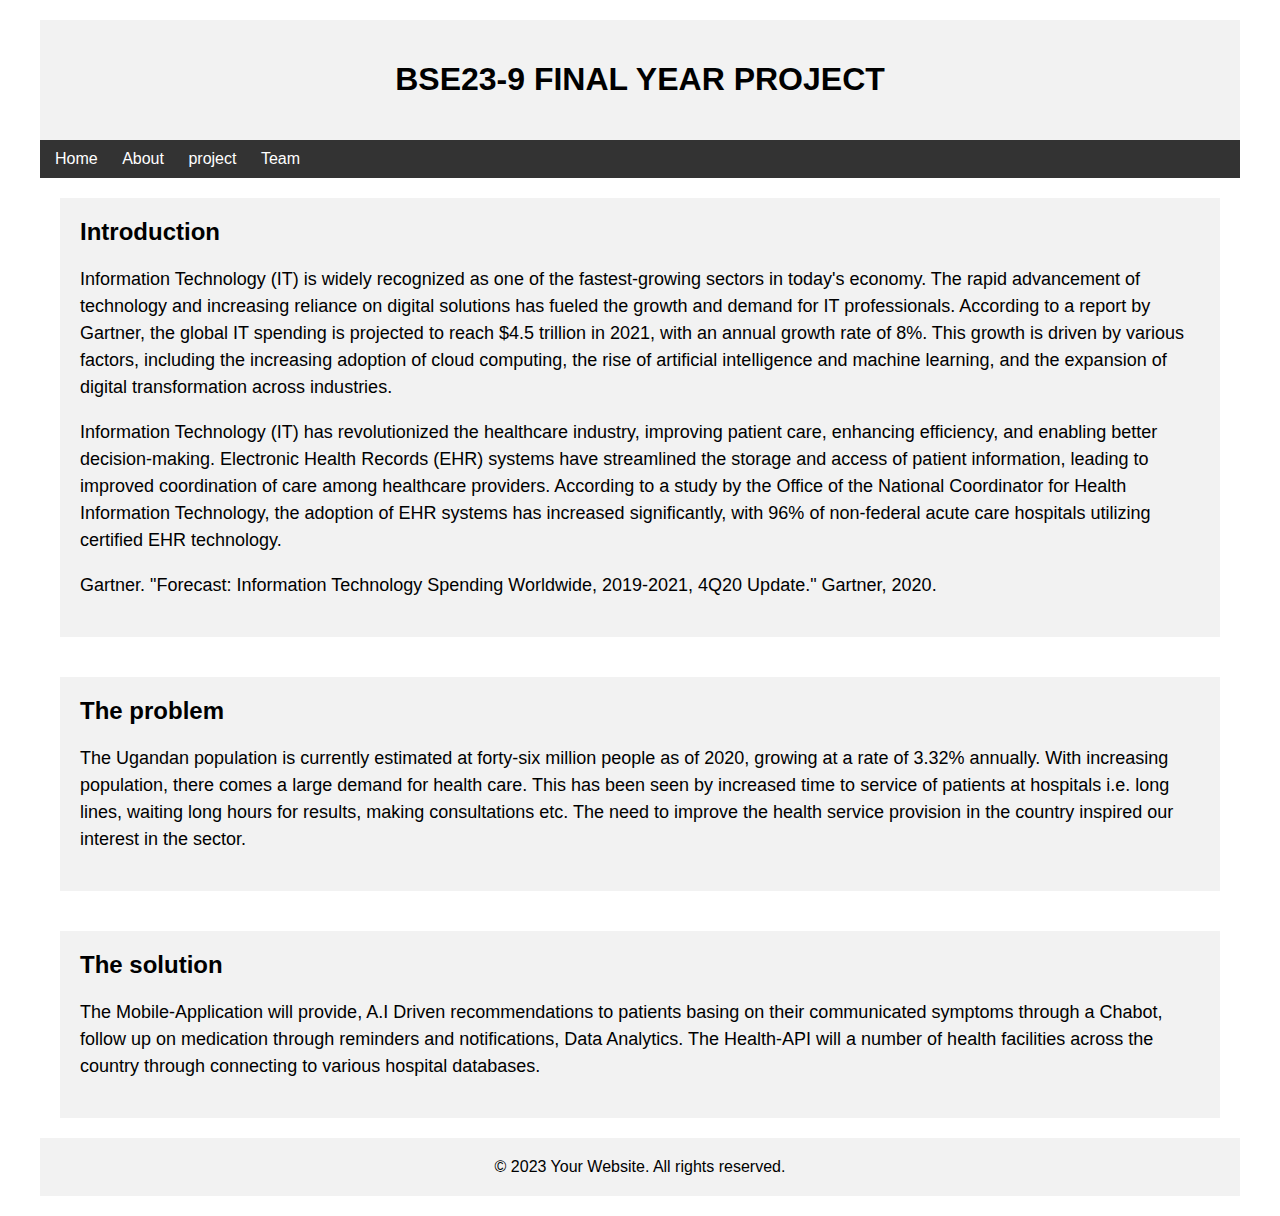
<file: About.html>
<!DOCTYPE html>
<html>
<head>
    <title>Our Team Page</title>
    <style>
        /* CSS styles from previous code */

		body {
            margin: 0;
            padding: 0;
            font-family: Arial, sans-serif;
        }

        .container {
            max-width: 1200px; /* Adjust the maximum width as needed */
            margin: 0 auto;
            padding: 20px;
        }

        header {
            background-color: #f2f2f2;
            padding: 20px;
            text-align: center;
        }

        nav {
            background-color: #333;
            color: #fff;
            padding: 10px;
        }

        nav ul {
            margin: 0;
            padding: 0;
            list-style-type: none;
        }

        nav ul li {
            display: inline-block;
            margin-right: 10px;
        }

        nav ul li a {
            color: #fff;
            text-decoration: none;
            padding: 5px;
        }

        main {
            background-color: #fff;
            padding: 20px;
        }

        footer {
            background-color: #f2f2f2;
            padding: 20px;
            text-align: center;
        }

        .team-members {
            display: flex;
            justify-content: center;
            flex-wrap: wrap;
            margin-bottom: 30px;
        }

        .team-member {
            flex-basis: 200px;
            text-align: center;
            margin: 10px;
        }

        .team-member img {
            width: 100%;
            max-width: 150px;
            height: auto;
            border-radius: 50%;
            object-fit: cover;
            margin-bottom: 10px;
        }

        .team-member h3 {
            margin: 0;
        }

        .team-member p {
            margin: 0;
            font-style: italic;
        }
		/*section design*/
		section {
            background-color: #f2f2f2;
            padding: 20px;
        }

        section h2 {
            margin-top: 0;
        }

        section p {
            font-size: 18px;
            line-height: 1.5;
        }
    </style>
</head>
<body>
    <div class="container">
        <header>
            <h1>BSE23-9 FINAL YEAR PROJECT</h1>
        </header>
        
        <nav>
            <ul>
                <li><a href="index.html">Home</a></li>
                <li><a href="about.html">About</a></li>
                <li><a href="project.html">project</a></li>
                <li><a href="Team.html">Team</a></li>
            </ul>
        </nav>

        <main>
			<section>
				<h2> Introduction</h2>
				<p>Information Technology (IT) is widely recognized as one of the fastest-growing sectors in today's economy. The rapid advancement of technology and increasing reliance on digital solutions has fueled the growth and demand for IT professionals. According to a report by Gartner, the global IT spending is projected to reach $4.5 trillion in 2021, with an annual growth rate of 8%. This growth is driven by various factors, including the increasing adoption of cloud computing, the rise of artificial intelligence and machine learning, and the expansion of digital transformation across industries.</p>
				<p>Information Technology (IT) has revolutionized the healthcare industry, improving patient care, enhancing efficiency, and enabling better decision-making. Electronic Health Records (EHR) systems have streamlined the storage and access of patient information, leading to improved coordination of care among healthcare providers. According to a study by the Office of the National Coordinator for Health Information Technology, the adoption of EHR systems has increased significantly, with 96% of non-federal acute care hospitals utilizing certified EHR technology.</p>
				<p class="citation">Gartner. "Forecast: Information Technology Spending Worldwide, 2019-2021, 4Q20 Update." Gartner, 2020.</p>		
    			</section>
		        </main>
		<main>
			<section>
				<h2>The problem</h2>
                <p>The Ugandan population is currently estimated at forty-six million people as of 2020, growing at a rate of 3.32% annually.
                     With increasing population, there comes a large demand for health care. This has been seen by increased time to service of patients at hospitals i.e. long lines, waiting long hours for results, making consultations etc. The need to improve the health service provision in the country inspired our interest in the sector.</p>
			
                     
                    </section>
		</main>
		<main>
			<section>
				<h2>The solution</h2>
				<p>The Mobile-Application will provide, A.I Driven recommendations to patients basing on their communicated symptoms through a Chabot, follow up on medication through reminders and notifications, Data Analytics.
                    The Health-API will a number of health facilities across the country through connecting to various hospital databases.
                   </p>
			</section>
		</main>

       <footer>
            &copy; 2023 Your Website. All rights reserved.
        </footer>
    </div>
</body>
</html>
</file>
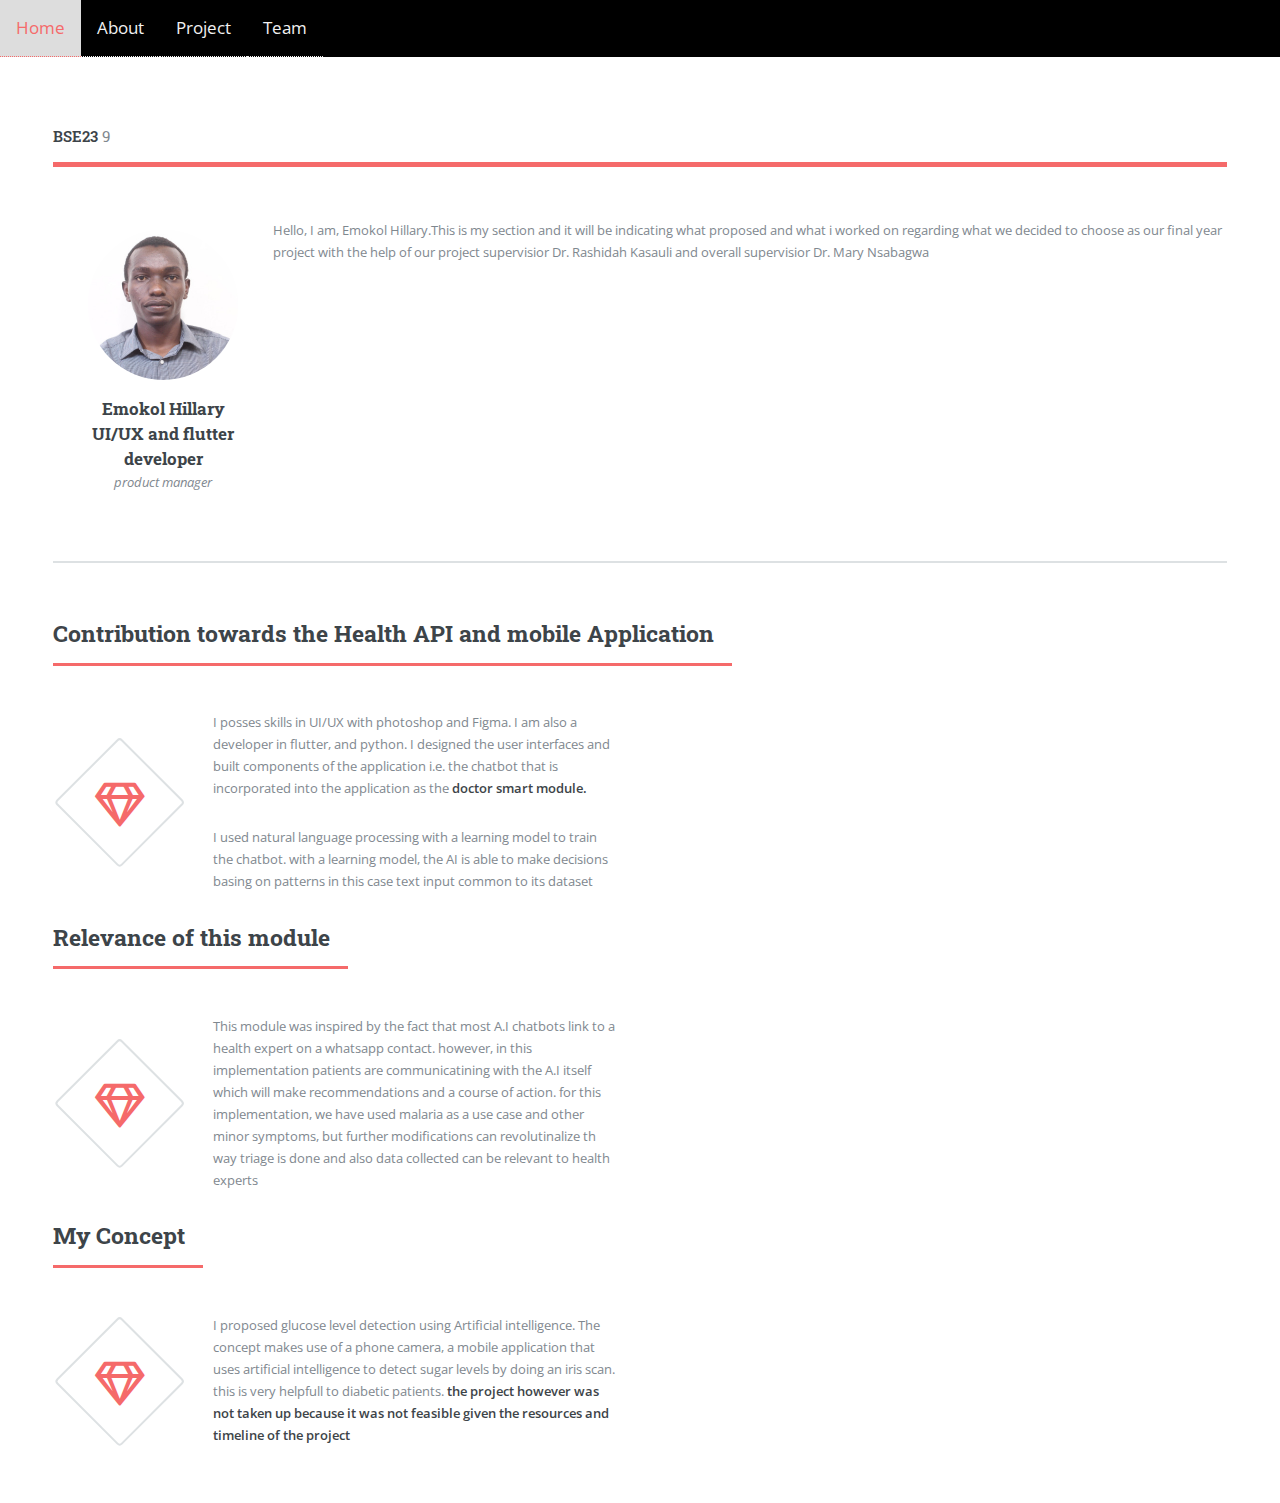
<file: hillary.html>
<!DOCTYPE HTML>
<html>
	<head>
		<title>BSE23-9 FINAL YEAR PROJECT</title>
		<meta charset="utf-8" />
		<meta name="viewport" content="width=device-width, initial-scale=1, user-scalable=no" />
		<link rel="stylesheet" href="assets/css/main.css" />
		    <style>

                /* Add a black background color to the top navigation */
        .topnav {
        background-color: rgb(0, 0, 0);
        overflow: hidden;
        }

        /* Style the links inside the navigation bar */
        .topnav a {
        float: left;
        color: #f2f2f2;
        text-align: center;
        padding: 14px 16px;
        text-decoration: none;
        font-size: 17px;
        }

        /* Change the color of links on hover */
        .topnav a:hover {
        background-color: #ddd;
        color: black;
        }

        /* Add a color to the active/current link */
        .topnav a.active {
        background-color: #000000;
        color: white;
        }
		/*picture*/
		.team-members {
            display: flex;
            justify-content: center;
            flex-wrap: wrap;
            margin-bottom: 30px;
        }

        .team-member {
            flex-basis: 200px;
            text-align: center;
            margin: 10px;
        }

        .team-member img {
            width: 100%;
            max-width: 150px;
            height: auto;
            border-radius: 50%;
            object-fit: cover;
            margin-bottom: 10px;
        }

        .team-member h3 {
            margin: 0;
        }

        .team-member p {
            margin: 0;
            font-style: italic;
        }

    </style>
	</head>
	<body class="is-preload">
		<div class="topnav">
        <a href="index.html">Home</a>
	<a href="About.html">About</a>
	<a href="project.html">Project</a>
	<a href="Team.html">Team</a>
	      </div>
<div id="wrapper">

					<div id="main">
						<div class="inner">

								<header id="header">
									<a class="logo"><strong>BSE23</strong> 9</a>
								</header>

								<section id="banner">
									<div class="team-members">
										<div class="team-member">
												<img src="assets/images/barry.jpeg" alt="Team Member 3">
												<h3>Emokol Hillary</h3>
												<h3>UI/UX and flutter developer</h3>
												<p>product manager</p>
											</div>
										</div>
									<div class="content">
								
								<p> Hello, I am, Emokol Hillary.This is my section and it will be indicating what proposed and what i worked on regarding what we decided to choose as our final year project with the help of our project supervisior Dr. Rashidah Kasauli and overall supervisior Dr. Mary Nsabagwa</p>
									</div>
									
									</span>
								</section>

								<section>

                                    <header class="major">
										<h2>Contribution towards the Health API and mobile Application</h2>
									</header>
									<div class="features">
										<article>
											<span class="icon fa-gem"></span>
											<div class="content">
                      
                      <p>I posses skills in UI/UX with photoshop and Figma. I am also a developer in flutter, and python. I designed the user interfaces and built components of the application i.e.  the chatbot that is incorporated into the application as the <b>doctor smart module.</b> </p>
                      <p> I used natural language processing with a learning model to train  the chatbot. with a learning model, the AI is able to make decisions basing on patterns in this case text input  common to its dataset</p>
                       
                

        										</div>
										</article>
									</div>
                                	<header class="major">
										<h2>Relevance of this module</h2>
									</header>
									<div class="features">
										<article>
											<span class="icon fa-gem"></span>
											<div class="content">
                      
                                                <p>This module was inspired by the fact that most A.I chatbots link to a health expert on a whatsapp contact. however, in this implementation patients are communicatining with the A.I itself which will make recommendations and a course of action. for this implementation, we have used malaria as a use case and other minor symptoms, but further modifications can revolutinalize th way triage is done and also data collected can be relevant to health experts</p>
                

        										</div>
										</article>
									</div>

									<header class="major">
										<h2>My Concept</h2>
									</header>
									<div class="features">
										<article>
											<span class="icon fa-gem"></span>
											<div class="content">
                      
                      <p>I proposed glucose level detection using Artificial intelligence. The concept makes use of a phone camera, a mobile application that uses artificial intelligence to detect sugar levels by doing an iris scan. this is very helpfull to diabetic patients. <b>the project however was not taken up because it was not feasible given the resources and timeline of the project</b></p>
                      
                      					</header>
											</div>
										</article>
									</div>

									
                                    								</section>

						</div>
					</div>


			</div>

	</body>
</html>
</file>
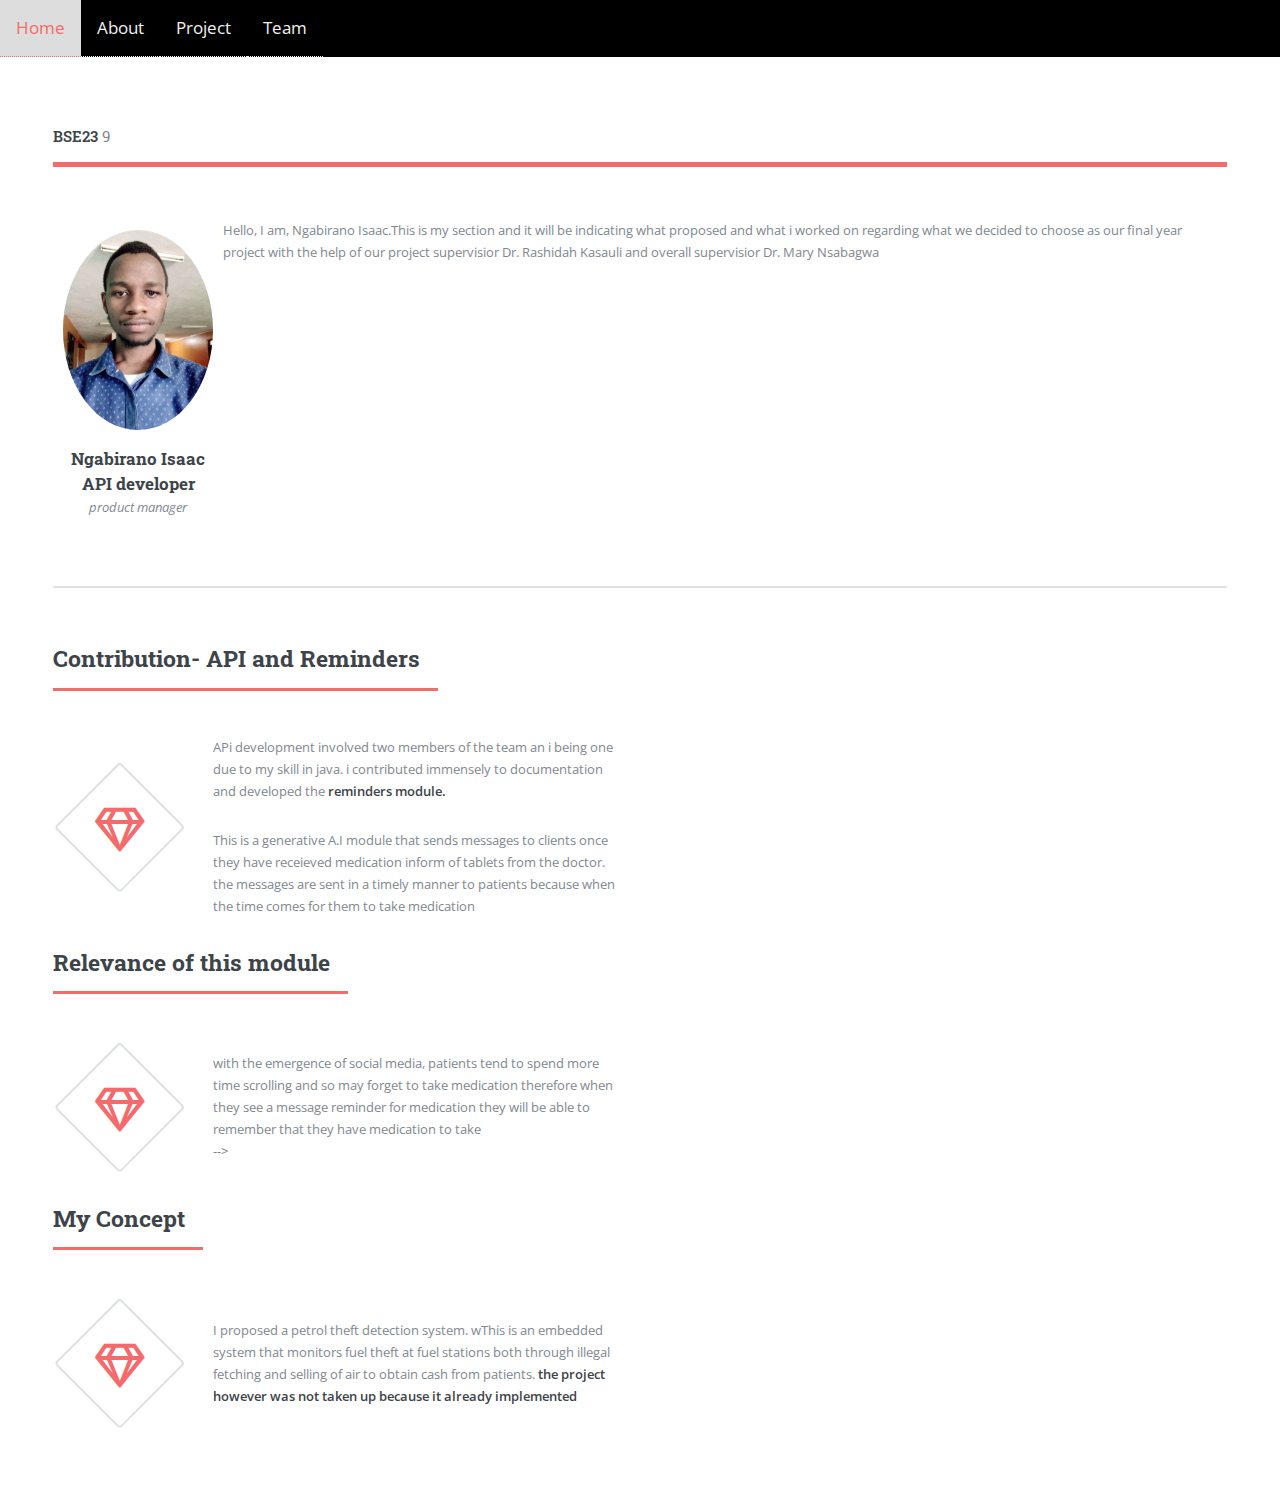
<file: isaac.html>
<!DOCTYPE HTML>
<html>
	<head>
		<title>BSE23-9 FINAL YEAR PROJECT</title>
		<meta charset="utf-8" />
		<meta name="viewport" content="width=device-width, initial-scale=1, user-scalable=no" />
		<link rel="stylesheet" href="assets/css/main.css" />
		    <style>

                /* Add a black background color to the top navigation */
        .topnav {
        background-color: rgb(0, 0, 0);
        overflow: hidden;
        }

        /* Style the links inside the navigation bar */
        .topnav a {
        float: left;
        color: #f2f2f2;
        text-align: center;
        padding: 14px 16px;
        text-decoration: none;
        font-size: 17px;
        }

        /* Change the color of links on hover */
        .topnav a:hover {
        background-color: #ddd;
        color: black;
        }

        /* Add a color to the active/current link */
        .topnav a.active {
        background-color: #000000;
        color: white;
        }
		/*picture*/
		.team-members {
            display: flex;
            justify-content: center;
            flex-wrap: wrap;
            margin-bottom: 30px;
        }

        .team-member {
            flex-basis: 200px;
            text-align: center;
            margin: 10px;
        }

        .team-member img {
            width: 100%;
            max-width: 150px;
            height: auto;
            border-radius: 50%;
            object-fit: cover;
            margin-bottom: 10px;
        }

        .team-member h3 {
            margin: 0;
        }

        .team-member p {
            margin: 0;
            font-style: italic;
        }

    </style>
	</head>
	<body class="is-preload">
		<div class="topnav">
        <a href="index.html">Home</a>
	<a href="About.html">About</a>
	<a href="project.html">Project</a>
	<a href="Team.html">Team</a>
	      </div>
<div id="wrapper">

					<div id="main">
						<div class="inner">

								<header id="header">
									<a class="logo"><strong>BSE23</strong> 9</a>
								</header>

								<section id="banner">
									<div class="team-members">
										<div class="team-member">
												<img src="assets/images/isaac.jpeg" alt="Team Member 3">
												<h3>Ngabirano Isaac</h3>
												<h3>API developer</h3>
												<p>product manager</p>
											</div>
										</div>
									<div class="content">
								
								<p> Hello, I am, Ngabirano Isaac.This is my section and it will be indicating what proposed and what i worked on regarding what we decided to choose as our final year project with the help of our project supervisior Dr. Rashidah Kasauli and overall supervisior Dr. Mary Nsabagwa</p>
									</div>
									
									</span>
								</section>

								<section>

                                    
									<header class="major">
										<h2>Contribution- API and Reminders</h2>
									</header>
									<div class="features">
										<article>
											<span class="icon fa-gem"></span>
											<div class="content">
                      
                      <p>APi development involved two members of the team an i being one due to my skill in java. i contributed immensely to documentation and developed the <b>reminders module.</b> </p>
                      <p> This is a generative A.I module that sends messages to clients once they have receieved medication inform of tablets from the doctor. the messages are sent in a timely manner to patients because when the time comes for them to take medication</p> 
                       
                

        										</div>
										</article>
									</div>
                                	<header class="major">
										<h2>Relevance of this module</h2>
									</header>
									<div class="features">
										<article>
											<span class="icon fa-gem"></span>
											<div class="content">
                      
                                        <p>with the emergence of social media, patients tend to spend more time scrolling and so may forget to take medication therefore when they see a message reminder for medication they will be able to remember that they have medication to take</p> -->
                

        										</div>
										</article>
									</div>
									<header class="major">
										<h2>My Concept</h2>
									</header>
									<div class="features">
										<article>
											<span class="icon fa-gem"></span>
											<div class="content">
                      
                      <p>I proposed a petrol theft detection system. wThis is an embedded system that monitors fuel theft at fuel stations both through illegal fetching and selling of air to obtain cash from patients. <b>the project however was not taken up because it already implemented</b></p>                       
                      					</header>
											</div>
										</article>
									</div>


                                    								</section>

						</div>
					</div>


			</div>

	</body>
</html>
</file>
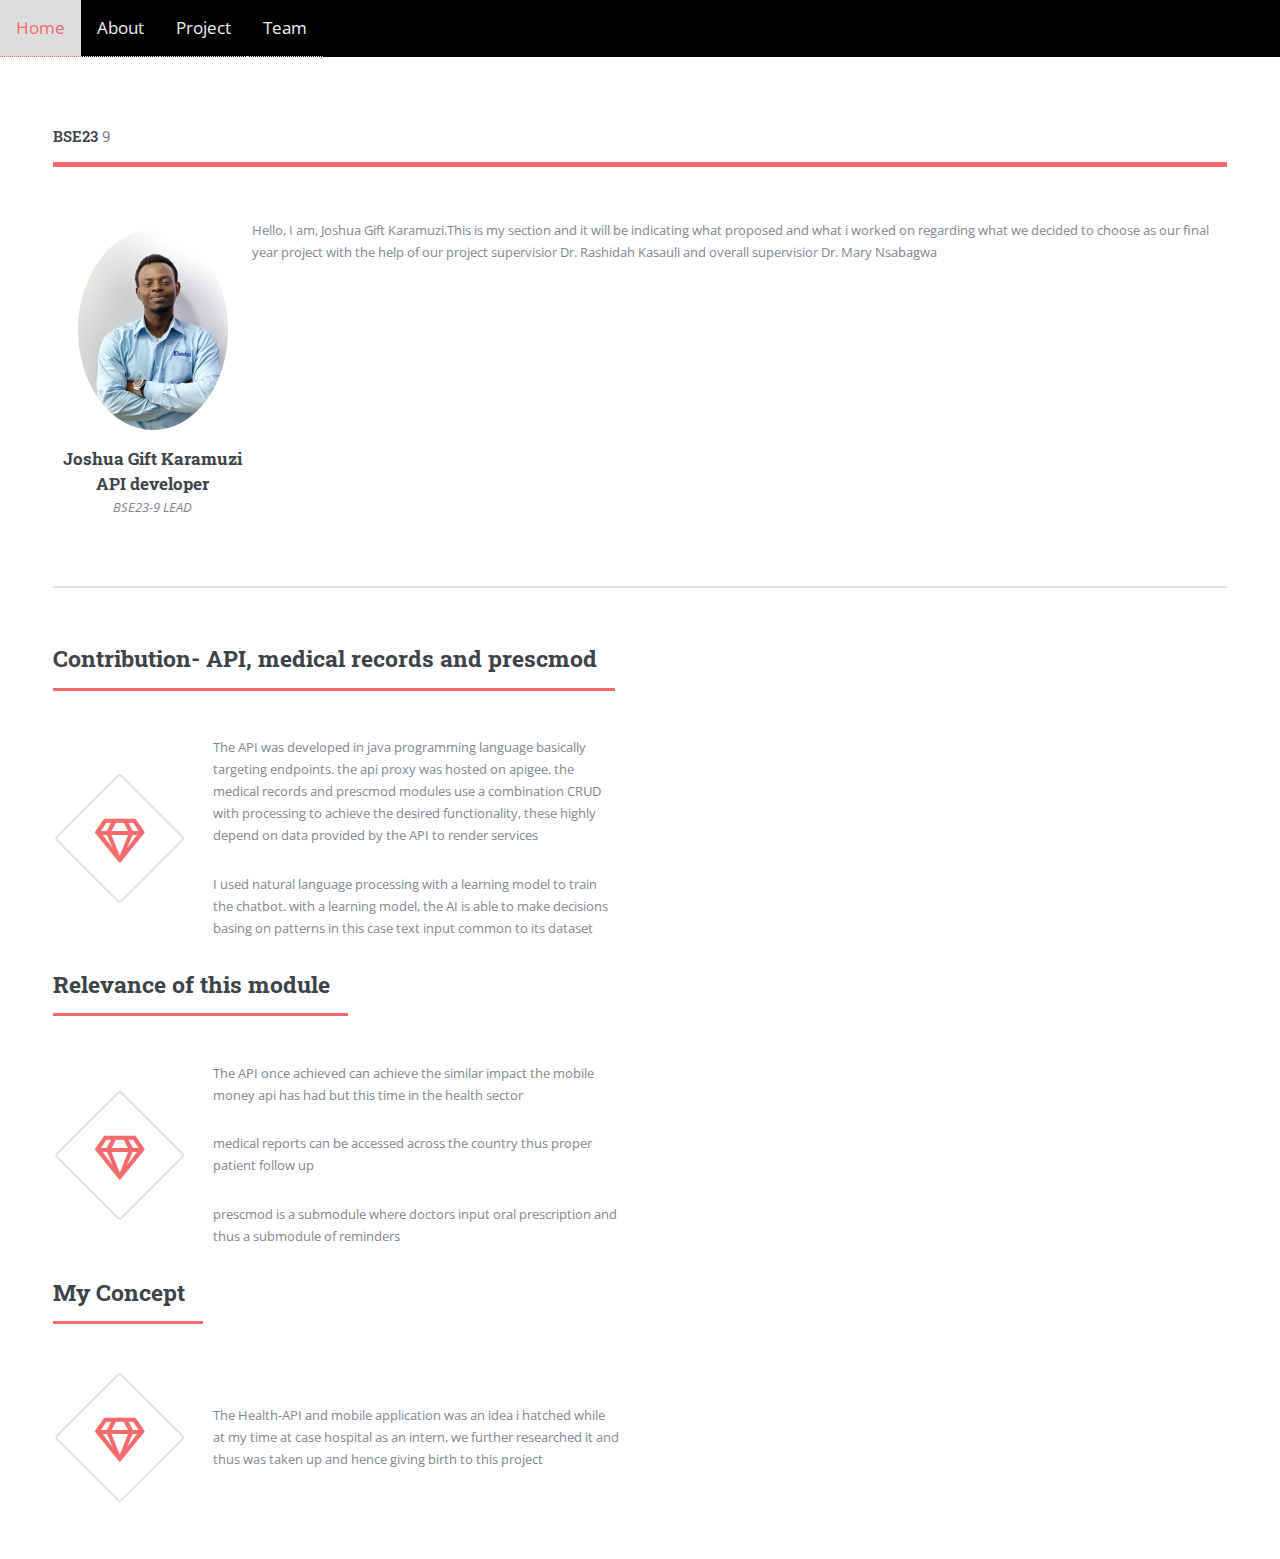
<file: josh.html>
<!DOCTYPE HTML>
<html>
	<head>
		<title>BSE23-9 FINAL YEAR PROJECT</title>
		<meta charset="utf-8" />
		<meta name="viewport" content="width=device-width, initial-scale=1, user-scalable=no" />
		<link rel="stylesheet" href="assets/css/main.css" />
		    <style>

                /* Add a black background color to the top navigation */
        .topnav {
        background-color: rgb(0, 0, 0);
        overflow: hidden;
        }

        /* Style the links inside the navigation bar */
        .topnav a {
        float: left;
        color: #f2f2f2;
        text-align: center;
        padding: 14px 16px;
        text-decoration: none;
        font-size: 17px;
        }

        /* Change the color of links on hover */
        .topnav a:hover {
        background-color: #ddd;
        color: black;
        }

        /* Add a color to the active/current link */
        .topnav a.active {
        background-color: #000000;
        color: white;
        }
		/*picture*/
		.team-members {
            display: flex;
            justify-content: center;
            flex-wrap: wrap;
            margin-bottom: 30px;
        }

        .team-member {
            flex-basis: 200px;
            text-align: center;
            margin: 10px;
        }

        .team-member img {
            width: 100%;
            max-width: 150px;
            height: auto;
            border-radius: 50%;
            object-fit: cover;
            margin-bottom: 10px;
        }

        .team-member h3 {
            margin: 0;
        }

        .team-member p {
            margin: 0;
            font-style: italic;
        }

    </style>
	</head>
	<body class="is-preload">
		<div class="topnav">
        <a href="index.html">Home</a>
	<a href="About.html">About</a>
	<a href="project.html">Project</a>
	<a href="Team.html">Team</a>
	      </div>
<div id="wrapper">

					<div id="main">
						<div class="inner">

								<header id="header">
									<a class="logo"><strong>BSE23</strong> 9</a>
								</header>

								<section id="banner">
									<div class="team-members">
										<div class="team-member">
												<img src="assets/images/josh1.jpeg" alt="Team Member 3">
												<h3>Joshua Gift Karamuzi</h3>
												<h3>API developer</h3>
												<p>BSE23-9 LEAD</p>
											</div>
										</div>
									<div class="content">
								
								<p> Hello, I am, Joshua Gift Karamuzi.This is my section and it will be indicating what proposed and what i worked on regarding what we decided to choose as our final year project with the help of our project supervisior Dr. Rashidah Kasauli and overall supervisior Dr. Mary Nsabagwa</p>
									</div>
									
									</span>
								</section>

								<section>

                                    <header class="major">
										<h2>Contribution- API, medical records and prescmod</h2>
									</header>
									<div class="features">
										<article>
											<span class="icon fa-gem"></span>
											<div class="content">
                      
                       <p>The API was developed in java programming language basically targeting endpoints. the api proxy was hosted on apigee. the medical records and prescmod modules use a combination CRUD with processing to achieve the desired functionality, these highly depend on data provided by the API to render services</b> </p>
                       <p> I used natural language processing with a learning model to train  the chatbot. with a learning model, the AI is able to make decisions basing on patterns in this case text input  common to its dataset</p>                       
                

        										</div>
										</article>
									</div>
                                	<header class="major">
										<h2>Relevance of this module</h2>
									</header>
									<div class="features">
										<article>
											<span class="icon fa-gem"></span>
											<div class="content">
                      
                                                 <p>The API once achieved can achieve the similar impact the mobile money api has had but this time in the health sector</p> 
                                                 <p>medical reports can be accessed across the country thus proper patient follow up</p>
                                                 <p>prescmod is a submodule where doctors input oral prescription and thus a submodule of reminders</p>
                

        										</div>
										</article>
									</div>
									<header class="major">
										<h2>My Concept</h2>
									</header>
									<div class="features">
										<article>
											<span class="icon fa-gem"></span>
											<div class="content">
                      
                      <p>The Health-API and mobile application was an idea i hatched while at my time at case hospital as an intern, we further researched it and thus was taken up and hence giving birth to this project</b></p>
                      
                      					</header>
											</div>
										</article>
									</div>

								

                                    								</section>

						</div>
					</div>


			</div>

	</body>
</html>
</file>
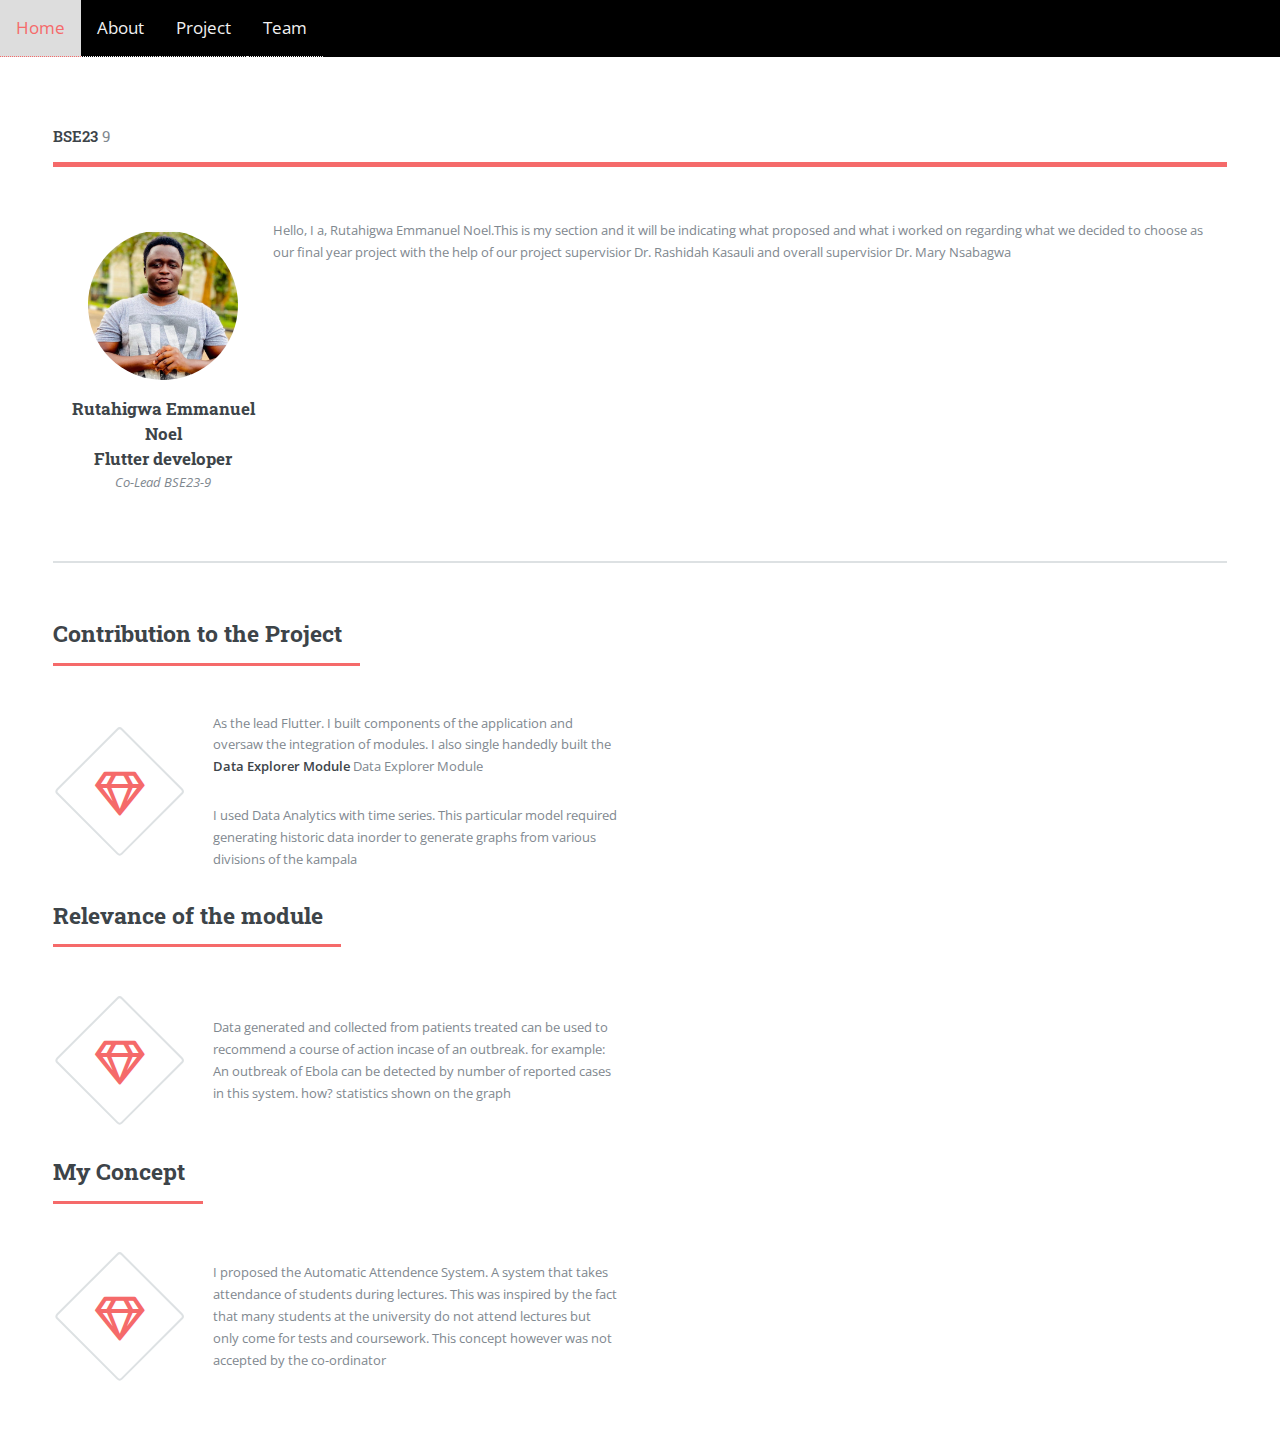
<file: noel.html>
<!DOCTYPE HTML>
<html>
	<head>
		<title>BSE23-9 FINAL YEAR PROJECT</title>
		<meta charset="utf-8" />
		<meta name="viewport" content="width=device-width, initial-scale=1, user-scalable=no" />
		<link rel="stylesheet" href="assets/css/main.css" />
		    <style>

                /* Add a black background color to the top navigation */
        .topnav {
        background-color: rgb(0, 0, 0);
        overflow: hidden;
        }

        /* Style the links inside the navigation bar */
        .topnav a {
        float: left;
        color: #f2f2f2;
        text-align: center;
        padding: 14px 16px;
        text-decoration: none;
        font-size: 17px;
        }

        /* Change the color of links on hover */
        .topnav a:hover {
        background-color: #ddd;
        color: black;
        }

        /* Add a color to the active/current link */
        .topnav a.active {
        background-color: #000000;
        color: white;
        }
		/*picture*/
		.team-members {
            display: flex;
            justify-content: center;
            flex-wrap: wrap;
            margin-bottom: 30px;
        }

        .team-member {
            flex-basis: 200px;
            text-align: center;
            margin: 10px;
        }

        .team-member img {
            width: 100%;
            max-width: 150px;
            height: auto;
            border-radius: 50%;
            object-fit: cover;
            margin-bottom: 10px;
        }

        .team-member h3 {
            margin: 0;
        }

        .team-member p {
            margin: 0;
            font-style: italic;
        }

    </style>
	</head>
	<body class="is-preload">
		<div class="topnav">
        <a href="index.html">Home</a>
	<a href="About.html">About</a>
	<a href="project.html">Project</a>
	<a href="Team.html">Team</a>
	      </div>
<div id="wrapper">

					<div id="main">
						<div class="inner">

								<header id="header">
									<a class="logo"><strong>BSE23</strong> 9</a>
								</header>

								<section id="banner">
									<div class="team-members">
										<div class="team-member">
												<img src="assets/images/noel.jpeg" alt="Team Member 3">
												<h3>Rutahigwa Emmanuel Noel</h3>
												<h3>Flutter developer</h3>
												<p>Co-Lead BSE23-9</p>
											</div>
										</div>
									<div class="content">
								
								<p> Hello, I a, Rutahigwa Emmanuel Noel.This is my section and it will be indicating what proposed and what i worked on regarding what we decided to choose as our final year project with the help of our project supervisior Dr. Rashidah Kasauli and overall supervisior Dr. Mary Nsabagwa</p>
									</div>
									
									</span>
								</section>

								<section>

									
									<header class="major">
										<h2>Contribution to the Project</h2>
									</header>
									<div class="features">
										<article>
											<span class="icon fa-gem"></span>
											<div class="content">
                      
                      <p>As the lead Flutter. I built components of the application and oversaw the integration of modules. I also single handedly built the <b>Data Explorer Module </b>Data Explorer Module </p>
                      <p> I used Data Analytics with time series. This particular model required generating historic data inorder to generate graphs from various divisions of the kampala</p>

                      									
											</div>
										</article>
									</div>
								</header>
								<header class="major">
								  <h2>Relevance of the module</h2>

							  </header>
							  <div class="features">
								<article>
									<span class="icon fa-gem"></span>
									<div class="content">
			  
			<p>Data generated and collected from patients treated can be used to recommend a course of action incase of an outbreak. for example: An outbreak of Ebola can be detected by number of reported cases in this system. how? statistics shown on the graph  </p>
												  
									</div>
								</article>
							</div>
									
									<header class="major">
										<h2>My Concept</h2>
									</header>
									<div class="features">
										<article>
											<span class="icon fa-gem"></span>
											<div class="content">
                      
                      <p>I proposed the Automatic Attendence System.  A system that takes attendance of students during lectures. This was inspired by the fact that many students at the university do not attend lectures but only come for tests and coursework. This concept however was not accepted by the co-ordinator</p>
                      
                      					</header>
											</div>
										</article>
									</div>

								</section>

						</div>
					</div>


			</div>

	</body>
</html>
</file>
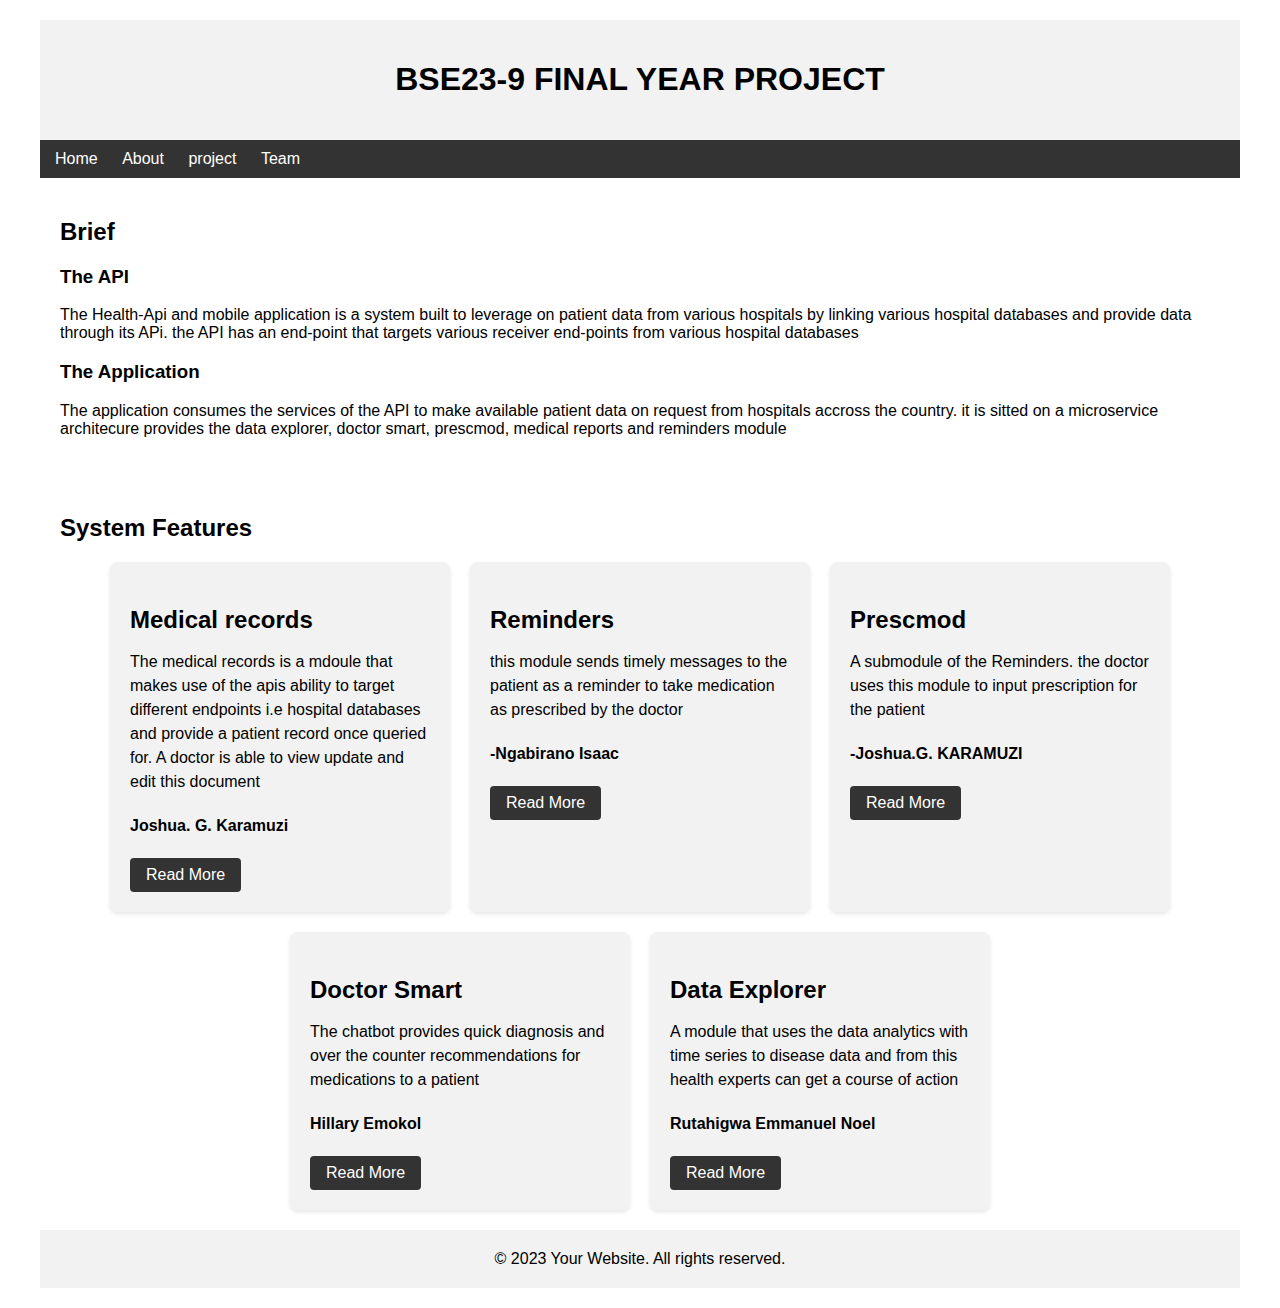
<file: project.html>
<!DOCTYPE html>
<html>
<head>
    <title>Services Page</title>
    <style>
        /* CSS styles from previous code */
		body {
            margin: 0;
            padding: 0;
            font-family: Arial, sans-serif;
        }

        .container {
            max-width: 1200px; /* Adjust the maximum width as needed */
            margin: 0 auto;
            padding: 20px;
        }

        header {
            background-color: #f2f2f2;
            padding: 20px;
            text-align: center;
        }

        nav {
            background-color: #333;
            color: #fff;
            padding: 10px;
        }

        nav ul {
            margin: 0;
            padding: 0;
            list-style-type: none;
        }

        nav ul li {
            display: inline-block;
            margin-right: 10px;
        }

        nav ul li a {
            color: #fff;
            text-decoration: none;
            padding: 5px;
        }

        main {
            background-color: #fff;
            padding: 20px;
        }

        footer {
            background-color: #f2f2f2;
            padding: 20px;
            text-align: center;
        }
		   .team-member {
            display: flex;
            flex-direction: column;
            align-items: center;
            text-align: center;
            margin-bottom: 30px;
        }

        .team-member img {
            width: 150px;
            height: 150px;
            border-radius: 50%;
            object-fit: cover;
            margin-bottom: 10px;
        }

        .team-member h3 {
            margin: 0;
        }

        .team-member p {
            margin: 0;
            font-style: italic;
        }
        /*content card*/
        .card-container {
            display: flex;
            flex-wrap: wrap;
            justify-content: center;
            gap: 20px;
        }

        .card {
            width: 300px;
            background-color: #f2f2f2;
            padding: 20px;
            border-radius: 8px;
            box-shadow: 0 2px 4px rgba(0, 0, 0, 0.1);
        }

        .card h3 {
            font-size: 24px;
            margin-bottom: 10px;
        }

        .card p {
            font-size: 16px;
            line-height: 1.5;
            margin-bottom: 20px;
        }

        .card a {
            display: inline-block;
            padding: 8px 16px;
            background-color: #333;
            color: #fff;
            text-decoration: none;
            border-radius: 4px;
            transition: background-color 0.3s ease;
        }

        .card a:hover {
            background-color: #555;
        }
    </style>
</head>
<body>
    <div class="container">
        <header>
            <h1>BSE23-9 FINAL YEAR PROJECT</h1>
        </header>
        
        <nav>
            <ul>
                <li><a href="index.html">Home</a></li>
                <li><a href="About.html">About</a></li>
                <li><a href="project.html">project</a></li> <!-- Link to the services page -->
                <li><a href="Team.html">Team</a></li>
            </ul>
        </nav>

        <main>
            <section>
                <h2>Brief</h2>

                <h3>The API</h3>
                <p>The Health-Api and mobile application is a system built to leverage on patient data from various hospitals by linking various hospital databases and provide data through its APi. the API has an end-point that targets various receiver end-points from various hospital databases  </p>
              
                <h3>The Application</h3>
                <p>The application consumes the services of the API to make available patient data on request from hospitals accross the country. it is sitted on a microservice architecure provides the data explorer, doctor smart, prescmod, medical reports and reminders module</p>
                
            </section>

                    </main>

                    <main>
                        <section>
                            <h2>System Features</h2>
                            <div class="card-container">
                                <div class="card">
                                    <h3>Medical records</h3>
                                    <p>The medical records is a mdoule that makes use of the apis ability to target different endpoints i.e hospital databases and provide a patient record once queried for. A doctor is able to view update and edit this document</p>
                                    <p><b>Joshua. G. Karamuzi</b></p>
                                    <a href="josh.html">Read More</a>
                                </div>
                        
                                <div class="card">
                                    <h3>Reminders</h3>
                                    <p>this module sends timely messages to the patient as a reminder to take medication as prescribed by the doctor </p>
                                    <p><b>-Ngabirano Isaac</b></p>
                                    <a href="isaac.html">Read More</a>
                                </div>
                        
                                <div class="card">
                                    <h3>Prescmod</h3>
                                    <p>A submodule of the Reminders. the doctor uses this module to input prescription for the patient </p>
                                    <p><b>-Joshua.G. KARAMUZI</b></p>
                                    <a href="josh.html">Read More</a>
                                </div>
                                <div class="card">
                                    <h3>Doctor Smart</h3>
                                    <p>The chatbot provides quick diagnosis and over the counter recommendations for medications to a patient</p>
                                    <p> <b>Hillary Emokol</b></p>
                                    <a href="hillary.html">Read More</a>
                                </div>
                                <div class="card">
                                    <h3>Data Explorer</h3>
                                    <p>A module that uses the data analytics with time series to disease data and from this health experts can get a course of action</p>
                                    <p> <b>Rutahigwa Emmanuel Noel</b></p>
                                    <a href="noel.html">Read More</a>
                                </div>
                            </div>
                        </section>
                           
                            
                    </main>

        <footer>
            &copy; 2023 Your Website. All rights reserved.
        </footer>
    </div>
</body>
</html>
</file>
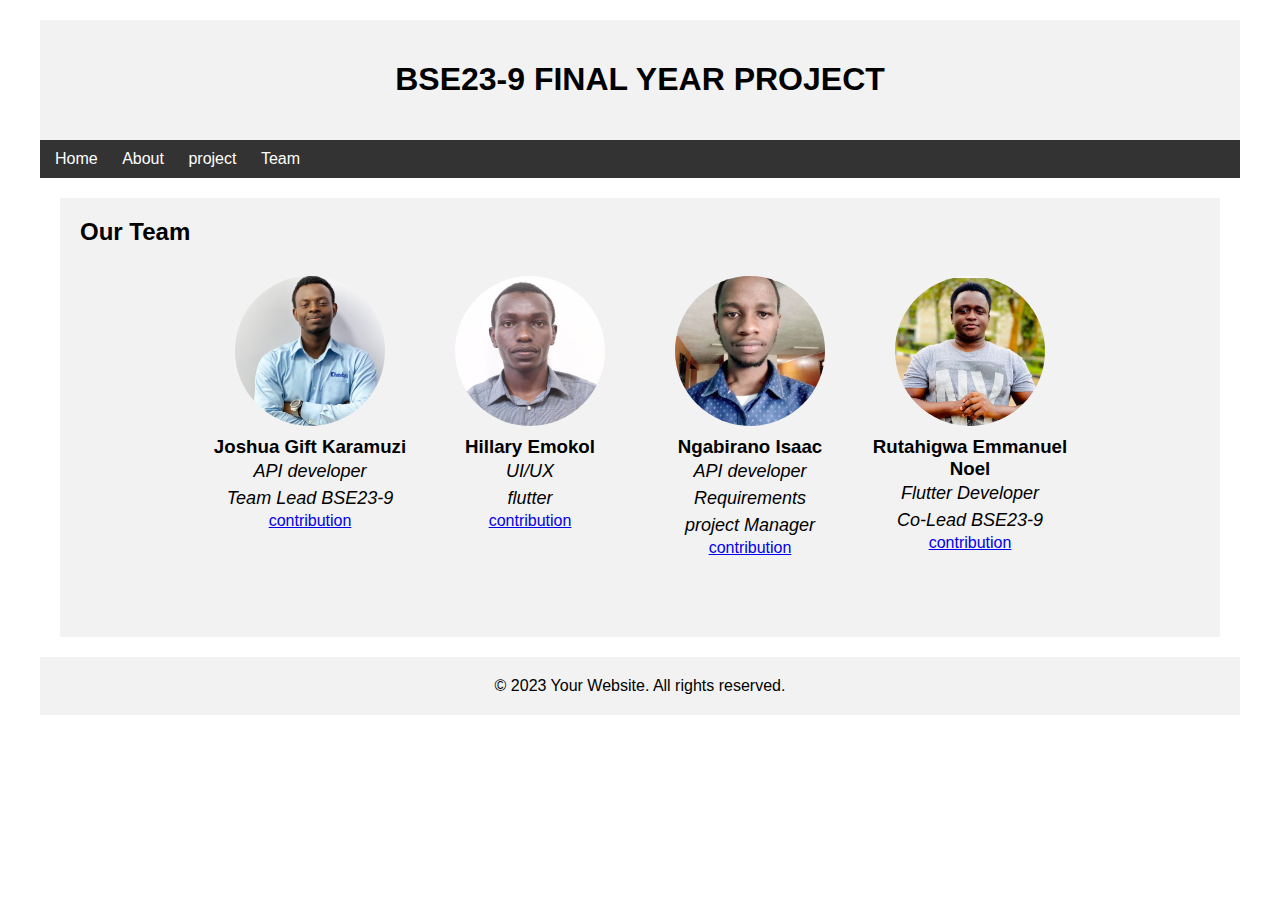
<file: Team.html>
<!DOCTYPE html>
<html>
<head>
    <title>Our Team Page</title>
    <style>
        /* CSS styles from previous code */

		body {
            margin: 0;
            padding: 0;
            font-family: Arial, sans-serif;
        }

        .container {
            max-width: 1200px; /* Adjust the maximum width as needed */
            margin: 0 auto;
            padding: 20px;
        }

        header {
            background-color: #f2f2f2;
            padding: 20px;
            text-align: center;
        }

        nav {
            background-color: #333;
            color: #fff;
            padding: 10px;
        }

        nav ul {
            margin: 0;
            padding: 0;
            list-style-type: none;
        }

        nav ul li {
            display: inline-block;
            margin-right: 10px;
        }

        nav ul li a {
            color: #fff;
            text-decoration: none;
            padding: 5px;
        }

        main {
            background-color: #fff;
            padding: 20px;
        }

        footer {
            background-color: #f2f2f2;
            padding: 20px;
            text-align: center;
        }

        .team-members {
            display: flex;
            justify-content: center;
            flex-wrap: wrap;
            margin-bottom: 30px;
        }

        .team-member {
            flex-basis: 200px;
            text-align: center;
            margin: 10px;
        }

        .team-member img {
            width: 100%;
            max-width: 150px;
            height: auto;
            border-radius: 50%;
            object-fit: cover;
            margin-bottom: 10px;
        }

        .team-member h3 {
            margin: 0;
        }

        .team-member p {
            margin: 0;
            font-style: italic;
        }
		/*section design*/
		section {
            background-color: #f2f2f2;
            padding: 20px;
        }

        section h2 {
            margin-top: 0;
        }

        section p {
            font-size: 18px;
            line-height: 1.5;
        }
		body {
            margin: 0;
            padding: 0;
            font-family: Arial, sans-serif;
        }

        .container {
            max-width: 1200px; /* Adjust the maximum width as needed */
            margin: 0 auto;
            padding: 20px;
        }

        header {
            background-color: #f2f2f2;
            padding: 20px;
            text-align: center;
        }

        nav {
            background-color: #333;
            color: #fff;
            padding: 10px;
        }

        nav ul {
            margin: 0;
            padding: 0;
            list-style-type: none;
        }

        nav ul li {
            display: inline-block;
            margin-right: 10px;
        }

        nav ul li a {
            color: #fff;
            text-decoration: none;
            padding: 5px;
        }

        main {
            background-color: #fff;
            padding: 20px;
        }

        footer {
            background-color: #f2f2f2;
            padding: 20px;
            text-align: center;
        }
		   .team-member {
            display: flex;
            flex-direction: column;
            align-items: center;
            text-align: center;
            margin-bottom: 30px;
        }

        .team-member img {
            width: 150px;
            height: 150px;
            border-radius: 50%;
            object-fit: cover;
            margin-bottom: 10px;
        }

        .team-member h3 {
            margin: 0;
        }

        .team-member p {
            margin: 0;
            font-style: italic;
        }
        /*content card*/
        .card-container {
            display: flex;
            flex-wrap: wrap;
            justify-content: center;
            gap: 20px;
        }

        .card {
            width: 300px;
            background-color: #f2f2f2;
            padding: 20px;
            border-radius: 8px;
            box-shadow: 0 2px 4px rgba(0, 0, 0, 0.1);
        }

        .card h3 {
            font-size: 24px;
            margin-bottom: 10px;
        }

        .card p {
            font-size: 16px;
            line-height: 1.5;
            margin-bottom: 20px;
        }

        .card a {
            display: inline-block;
            padding: 8px 16px;
            background-color: #333;
            color: #fff;
            text-decoration: none;
            border-radius: 4px;
            transition: background-color 0.3s ease;
        }

        .card a:hover {
            background-color: #555;
        }
    </style>
</head>
<body>
    <div class="container">
        <header>
            <h1>BSE23-9 FINAL YEAR PROJECT</h1>
        </header>
        
        <nav>
            <ul>
                <li><a href="index.html">Home</a></li>
                <li><a href="About.html">About</a></li>
                <li><a href="project.html">project</a></li>
                <li><a href="Team.html">Team</a></li>
            </ul>
        </nav>
		
		<main>
			<section>
				<h2>Our Team</h2>
				<div class="team-members">
					<div class="team-member">
						<img src="assets/images/josh1.jpeg" alt="Team Member 1">
						<h3>Joshua Gift Karamuzi</h3>
						<p>API developer</p>
						<p>Team Lead BSE23-9</p>
						<a href="josh.html" class="button">contribution</a>
						
					</div>
					<div class="team-member">
						<img src="assets/images/barry.jpeg" alt="Team Member 2">
						<h3>Hillary Emokol</h3>
						<p>UI/UX</p>
						<p>flutter</p>
						<a href="hillary.html" class="button">contribution</a>
					</div>
					<div class="team-member">
						<img src="assets/images/isaac.jpeg" alt="Team Member 3">
						<h3>Ngabirano Isaac</h3>
						<p>API developer</p>
						<p>Requirements</p>
						<p>project Manager</p>
						<a href="isaac.html" class="button">contribution</a>
					</div>
					<div class="team-member">
						<img src="assets/images/noel.jpeg" alt="Team Member 3">
						<h3>Rutahigwa Emmanuel Noel</h3>
						<p>Flutter Developer</p>
						<p>Co-Lead BSE23-9</p>
                        <a href="noel.html" class="button">contribution</a>
					</div>
				</div>
			</section>
		</main>

        <footer>
            &copy; 2023 Your Website. All rights reserved.
        </footer>
    </div>
</body>
</html>
</file>
<file: assets/css/main.css>
@import url(fontawesome-all.min.css);
@import url("https://fonts.googleapis.com/css?family=Open+Sans:400,600,400italic,600italic|Roboto+Slab:400,700");
html, body, div, span, applet, object,
iframe, h1, h2, h3, h4, h5, h6, p, blockquote,
pre, a, abbr, acronym, address, big, cite,
code, del, dfn, em, img, ins, kbd, q, s, samp,
small, strike, strong, sub, sup, tt, var, b,
u, i, center, dl, dt, dd, ol, ul, li, fieldset,
form, label, legend, table, caption, tbody,
tfoot, thead, tr, th, td, article, aside,
canvas, details, embed, figure, figcaption,
footer, header, hgroup, menu, nav, output, ruby,
section, summary, time, mark, audio, video {
  margin: 0;
  padding: 0;
  border: 0;
  font-size: 100%;
  font: inherit;
  vertical-align: baseline; }

article, aside, details, figcaption, figure,
footer, header, hgroup, menu, nav, section {
  display: block; }

body {
  line-height: 1; }

ol, ul {
  list-style: none; }

blockquote, q {
  quotes: none; }
  blockquote:before, blockquote:after, q:before, q:after {
    content: '';
    content: none; }

table {
  border-collapse: collapse;
  border-spacing: 0; }

body {
  -webkit-text-size-adjust: none; }

mark {
  background-color: transparent;
  color: inherit; }

input::-moz-focus-inner {
  border: 0;
  padding: 0; }

input, select, textarea {
  -moz-appearance: none;
  -webkit-appearance: none;
  -ms-appearance: none;
  appearance: none; }

/* Basic */
@-ms-viewport {
  width: device-width; }

body {
  -ms-overflow-style: scrollbar; }

@media screen and (max-width: 480px) {
  html, body {
    min-width: 320px; } }

html {
  box-sizing: border-box; }

*, *:before, *:after {
  box-sizing: inherit; }

body {
  background: #ffffff; }
  body.is-preload *, body.is-preload *:before, body.is-preload *:after, body.is-resizing *, body.is-resizing *:before, body.is-resizing *:after {
    -moz-animation: none !important;
    -webkit-animation: none !important;
    -ms-animation: none !important;
    animation: none !important;
    -moz-transition: none !important;
    -webkit-transition: none !important;
    -ms-transition: none !important;
    transition: none !important; }

/* Type */
body, input, select, textarea {
  color: #7f888f;
  font-family: "Open Sans", sans-serif;
  font-size: 13pt;
  font-weight: 400;
  line-height: 1.65; }
  @media screen and (max-width: 1680px) {
    body, input, select, textarea {
      font-size: 11pt; } }
  @media screen and (max-width: 1280px) {
    body, input, select, textarea {
      font-size: 10pt; } }
  @media screen and (max-width: 360px) {
    body, input, select, textarea {
      font-size: 9pt; } }

a {
  -moz-transition: color 0.2s ease-in-out, border-bottom-color 0.2s ease-in-out;
  -webkit-transition: color 0.2s ease-in-out, border-bottom-color 0.2s ease-in-out;
  -ms-transition: color 0.2s ease-in-out, border-bottom-color 0.2s ease-in-out;
  transition: color 0.2s ease-in-out, border-bottom-color 0.2s ease-in-out;
  border-bottom: dotted 1px;
  color: #f56a6a;
  text-decoration: none; }
  a:hover {
    border-bottom-color: #f56a6a;
    color: #f56a6a !important; }
    a:hover strong {
      color: inherit; }

strong, b {
  color: #3d4449;
  font-weight: 600; }

em, i {
  font-style: italic; }

p {
  margin: 0 0 2em 0; }

h1, h2, h3, h4, h5, h6 {
  color: #3d4449;
  font-family: "Roboto Slab", serif;
  font-weight: 700;
  line-height: 1.5;
  margin: 0 0 1em 0; }
  h1 a, h2 a, h3 a, h4 a, h5 a, h6 a {
    color: inherit;
    text-decoration: none;
    border-bottom: 0; }

h1 {
  font-size: 4em;
  margin: 0 0 0.5em 0;
  line-height: 1.3; }

h2 {
  font-size: 1.75em; }

h3 {
  font-size: 1.25em; }

h4 {
  font-size: 1.1em; }

h5 {
  font-size: 0.9em; }

h6 {
  font-size: 0.7em; }

@media screen and (max-width: 1680px) {
  h1 {
    font-size: 3.5em; } }

@media screen and (max-width: 980px) {
  h1 {
    font-size: 3.25em; } }

@media screen and (max-width: 736px) {
  h1 {
    font-size: 2em;
    line-height: 1.4; }
  h2 {
    font-size: 1.5em; } }

sub {
  font-size: 0.8em;
  position: relative;
  top: 0.5em; }

sup {
  font-size: 0.8em;
  position: relative;
  top: -0.5em; }

blockquote {
  border-left: solid 3px rgba(210, 215, 217, 0.75);
  font-style: italic;
  margin: 0 0 2em 0;
  padding: 0.5em 0 0.5em 2em; }

code {
  background: rgba(230, 235, 237, 0.25);
  border-radius: 0.375em;
  border: solid 1px rgba(210, 215, 217, 0.75);
  font-family: "Courier New", monospace;
  font-size: 0.9em;
  margin: 0 0.25em;
  padding: 0.25em 0.65em; }

pre {
  -webkit-overflow-scrolling: touch;
  font-family: "Courier New", monospace;
  font-size: 0.9em;
  margin: 0 0 2em 0; }
  pre code {
    display: block;
    line-height: 1.75;
    padding: 1em 1.5em;
    overflow-x: auto; }

hr {
  border: 0;
  border-bottom: solid 1px rgba(210, 215, 217, 0.75);
  margin: 2em 0; }
  hr.major {
    margin: 3em 0; }

.align-left {
  text-align: left; }

.align-center {
  text-align: center; }

.align-right {
  text-align: right; }

/* Row */
.row {
  display: flex;
  flex-wrap: wrap;
  box-sizing: border-box;
  align-items: stretch; }
  .row > * {
    box-sizing: border-box; }
  .row.gtr-uniform > * > :last-child {
    margin-bottom: 0; }
  .row.aln-left {
    justify-content: flex-start; }
  .row.aln-center {
    justify-content: center; }
  .row.aln-right {
    justify-content: flex-end; }
  .row.aln-top {
    align-items: flex-start; }
  .row.aln-middle {
    align-items: center; }
  .row.aln-bottom {
    align-items: flex-end; }
  .row > .imp {
    order: -1; }
  .row > .col-1 {
    width: 8.33333%; }
  .row > .off-1 {
    margin-left: 8.33333%; }
  .row > .col-2 {
    width: 16.66667%; }
  .row > .off-2 {
    margin-left: 16.66667%; }
  .row > .col-3 {
    width: 25%; }
  .row > .off-3 {
    margin-left: 25%; }
  .row > .col-4 {
    width: 33.33333%; }
  .row > .off-4 {
    margin-left: 33.33333%; }
  .row > .col-5 {
    width: 41.66667%; }
  .row > .off-5 {
    margin-left: 41.66667%; }
  .row > .col-6 {
    width: 50%; }
  .row > .off-6 {
    margin-left: 50%; }
  .row > .col-7 {
    width: 58.33333%; }
  .row > .off-7 {
    margin-left: 58.33333%; }
  .row > .col-8 {
    width: 66.66667%; }
  .row > .off-8 {
    margin-left: 66.66667%; }
  .row > .col-9 {
    width: 75%; }
  .row > .off-9 {
    margin-left: 75%; }
  .row > .col-10 {
    width: 83.33333%; }
  .row > .off-10 {
    margin-left: 83.33333%; }
  .row > .col-11 {
    width: 91.66667%; }
  .row > .off-11 {
    margin-left: 91.66667%; }
  .row > .col-12 {
    width: 100%; }
  .row > .off-12 {
    margin-left: 100%; }
  .row.gtr-0 {
    margin-top: 0;
    margin-left: 0em; }
    .row.gtr-0 > * {
      padding: 0 0 0 0em; }
    .row.gtr-0.gtr-uniform {
      margin-top: 0em; }
      .row.gtr-0.gtr-uniform > * {
        padding-top: 0em; }
  .row.gtr-25 {
    margin-top: 0;
    margin-left: -0.375em; }
    .row.gtr-25 > * {
      padding: 0 0 0 0.375em; }
    .row.gtr-25.gtr-uniform {
      margin-top: -0.375em; }
      .row.gtr-25.gtr-uniform > * {
        padding-top: 0.375em; }
  .row.gtr-50 {
    margin-top: 0;
    margin-left: -0.75em; }
    .row.gtr-50 > * {
      padding: 0 0 0 0.75em; }
    .row.gtr-50.gtr-uniform {
      margin-top: -0.75em; }
      .row.gtr-50.gtr-uniform > * {
        padding-top: 0.75em; }
  .row {
    margin-top: 0;
    margin-left: -1.5em; }
    .row > * {
      padding: 0 0 0 1.5em; }
    .row.gtr-uniform {
      margin-top: -1.5em; }
      .row.gtr-uniform > * {
        padding-top: 1.5em; }
  .row.gtr-150 {
    margin-top: 0;
    margin-left: -2.25em; }
    .row.gtr-150 > * {
      padding: 0 0 0 2.25em; }
    .row.gtr-150.gtr-uniform {
      margin-top: -2.25em; }
      .row.gtr-150.gtr-uniform > * {
        padding-top: 2.25em; }
  .row.gtr-200 {
    margin-top: 0;
    margin-left: -3em; }
    .row.gtr-200 > * {
      padding: 0 0 0 3em; }
    .row.gtr-200.gtr-uniform {
      margin-top: -3em; }
      .row.gtr-200.gtr-uniform > * {
        padding-top: 3em; }
  @media screen and (max-width: 1680px) {
    .row {
      display: flex;
      flex-wrap: wrap;
      box-sizing: border-box;
      align-items: stretch; }
      .row > * {
        box-sizing: border-box; }
      .row.gtr-uniform > * > :last-child {
        margin-bottom: 0; }
      .row.aln-left {
        justify-content: flex-start; }
      .row.aln-center {
        justify-content: center; }
      .row.aln-right {
        justify-content: flex-end; }
      .row.aln-top {
        align-items: flex-start; }
      .row.aln-middle {
        align-items: center; }
      .row.aln-bottom {
        align-items: flex-end; }
      .row > .imp-xlarge {
        order: -1; }
      .row > .col-1-xlarge {
        width: 8.33333%; }
      .row > .off-1-xlarge {
        margin-left: 8.33333%; }
      .row > .col-2-xlarge {
        width: 16.66667%; }
      .row > .off-2-xlarge {
        margin-left: 16.66667%; }
      .row > .col-3-xlarge {
        width: 25%; }
      .row > .off-3-xlarge {
        margin-left: 25%; }
      .row > .col-4-xlarge {
        width: 33.33333%; }
      .row > .off-4-xlarge {
        margin-left: 33.33333%; }
      .row > .col-5-xlarge {
        width: 41.66667%; }
      .row > .off-5-xlarge {
        margin-left: 41.66667%; }
      .row > .col-6-xlarge {
        width: 50%; }
      .row > .off-6-xlarge {
        margin-left: 50%; }
      .row > .col-7-xlarge {
        width: 58.33333%; }
      .row > .off-7-xlarge {
        margin-left: 58.33333%; }
      .row > .col-8-xlarge {
        width: 66.66667%; }
      .row > .off-8-xlarge {
        margin-left: 66.66667%; }
      .row > .col-9-xlarge {
        width: 75%; }
      .row > .off-9-xlarge {
        margin-left: 75%; }
      .row > .col-10-xlarge {
        width: 83.33333%; }
      .row > .off-10-xlarge {
        margin-left: 83.33333%; }
      .row > .col-11-xlarge {
        width: 91.66667%; }
      .row > .off-11-xlarge {
        margin-left: 91.66667%; }
      .row > .col-12-xlarge {
        width: 100%; }
      .row > .off-12-xlarge {
        margin-left: 100%; }
      .row.gtr-0 {
        margin-top: 0;
        margin-left: 0em; }
        .row.gtr-0 > * {
          padding: 0 0 0 0em; }
        .row.gtr-0.gtr-uniform {
          margin-top: 0em; }
          .row.gtr-0.gtr-uniform > * {
            padding-top: 0em; }
      .row.gtr-25 {
        margin-top: 0;
        margin-left: -0.375em; }
        .row.gtr-25 > * {
          padding: 0 0 0 0.375em; }
        .row.gtr-25.gtr-uniform {
          margin-top: -0.375em; }
          .row.gtr-25.gtr-uniform > * {
            padding-top: 0.375em; }
      .row.gtr-50 {
        margin-top: 0;
        margin-left: -0.75em; }
        .row.gtr-50 > * {
          padding: 0 0 0 0.75em; }
        .row.gtr-50.gtr-uniform {
          margin-top: -0.75em; }
          .row.gtr-50.gtr-uniform > * {
            padding-top: 0.75em; }
      .row {
        margin-top: 0;
        margin-left: -1.5em; }
        .row > * {
          padding: 0 0 0 1.5em; }
        .row.gtr-uniform {
          margin-top: -1.5em; }
          .row.gtr-uniform > * {
            padding-top: 1.5em; }
      .row.gtr-150 {
        margin-top: 0;
        margin-left: -2.25em; }
        .row.gtr-150 > * {
          padding: 0 0 0 2.25em; }
        .row.gtr-150.gtr-uniform {
          margin-top: -2.25em; }
          .row.gtr-150.gtr-uniform > * {
            padding-top: 2.25em; }
      .row.gtr-200 {
        margin-top: 0;
        margin-left: -3em; }
        .row.gtr-200 > * {
          padding: 0 0 0 3em; }
        .row.gtr-200.gtr-uniform {
          margin-top: -3em; }
          .row.gtr-200.gtr-uniform > * {
            padding-top: 3em; } }
  @media screen and (max-width: 1280px) {
    .row {
      display: flex;
      flex-wrap: wrap;
      box-sizing: border-box;
      align-items: stretch; }
      .row > * {
        box-sizing: border-box; }
      .row.gtr-uniform > * > :last-child {
        margin-bottom: 0; }
      .row.aln-left {
        justify-content: flex-start; }
      .row.aln-center {
        justify-content: center; }
      .row.aln-right {
        justify-content: flex-end; }
      .row.aln-top {
        align-items: flex-start; }
      .row.aln-middle {
        align-items: center; }
      .row.aln-bottom {
        align-items: flex-end; }
      .row > .imp-large {
        order: -1; }
      .row > .col-1-large {
        width: 8.33333%; }
      .row > .off-1-large {
        margin-left: 8.33333%; }
      .row > .col-2-large {
        width: 16.66667%; }
      .row > .off-2-large {
        margin-left: 16.66667%; }
      .row > .col-3-large {
        width: 25%; }
      .row > .off-3-large {
        margin-left: 25%; }
      .row > .col-4-large {
        width: 33.33333%; }
      .row > .off-4-large {
        margin-left: 33.33333%; }
      .row > .col-5-large {
        width: 41.66667%; }
      .row > .off-5-large {
        margin-left: 41.66667%; }
      .row > .col-6-large {
        width: 50%; }
      .row > .off-6-large {
        margin-left: 50%; }
      .row > .col-7-large {
        width: 58.33333%; }
      .row > .off-7-large {
        margin-left: 58.33333%; }
      .row > .col-8-large {
        width: 66.66667%; }
      .row > .off-8-large {
        margin-left: 66.66667%; }
      .row > .col-9-large {
        width: 75%; }
      .row > .off-9-large {
        margin-left: 75%; }
      .row > .col-10-large {
        width: 83.33333%; }
      .row > .off-10-large {
        margin-left: 83.33333%; }
      .row > .col-11-large {
        width: 91.66667%; }
      .row > .off-11-large {
        margin-left: 91.66667%; }
      .row > .col-12-large {
        width: 100%; }
      .row > .off-12-large {
        margin-left: 100%; }
      .row.gtr-0 {
        margin-top: 0;
        margin-left: 0em; }
        .row.gtr-0 > * {
          padding: 0 0 0 0em; }
        .row.gtr-0.gtr-uniform {
          margin-top: 0em; }
          .row.gtr-0.gtr-uniform > * {
            padding-top: 0em; }
      .row.gtr-25 {
        margin-top: 0;
        margin-left: -0.375em; }
        .row.gtr-25 > * {
          padding: 0 0 0 0.375em; }
        .row.gtr-25.gtr-uniform {
          margin-top: -0.375em; }
          .row.gtr-25.gtr-uniform > * {
            padding-top: 0.375em; }
      .row.gtr-50 {
        margin-top: 0;
        margin-left: -0.75em; }
        .row.gtr-50 > * {
          padding: 0 0 0 0.75em; }
        .row.gtr-50.gtr-uniform {
          margin-top: -0.75em; }
          .row.gtr-50.gtr-uniform > * {
            padding-top: 0.75em; }
      .row {
        margin-top: 0;
        margin-left: -1.5em; }
        .row > * {
          padding: 0 0 0 1.5em; }
        .row.gtr-uniform {
          margin-top: -1.5em; }
          .row.gtr-uniform > * {
            padding-top: 1.5em; }
      .row.gtr-150 {
        margin-top: 0;
        margin-left: -2.25em; }
        .row.gtr-150 > * {
          padding: 0 0 0 2.25em; }
        .row.gtr-150.gtr-uniform {
          margin-top: -2.25em; }
          .row.gtr-150.gtr-uniform > * {
            padding-top: 2.25em; }
      .row.gtr-200 {
        margin-top: 0;
        margin-left: -3em; }
        .row.gtr-200 > * {
          padding: 0 0 0 3em; }
        .row.gtr-200.gtr-uniform {
          margin-top: -3em; }
          .row.gtr-200.gtr-uniform > * {
            padding-top: 3em; } }
  @media screen and (max-width: 980px) {
    .row {
      display: flex;
      flex-wrap: wrap;
      box-sizing: border-box;
      align-items: stretch; }
      .row > * {
        box-sizing: border-box; }
      .row.gtr-uniform > * > :last-child {
        margin-bottom: 0; }
      .row.aln-left {
        justify-content: flex-start; }
      .row.aln-center {
        justify-content: center; }
      .row.aln-right {
        justify-content: flex-end; }
      .row.aln-top {
        align-items: flex-start; }
      .row.aln-middle {
        align-items: center; }
      .row.aln-bottom {
        align-items: flex-end; }
      .row > .imp-medium {
        order: -1; }
      .row > .col-1-medium {
        width: 8.33333%; }
      .row > .off-1-medium {
        margin-left: 8.33333%; }
      .row > .col-2-medium {
        width: 16.66667%; }
      .row > .off-2-medium {
        margin-left: 16.66667%; }
      .row > .col-3-medium {
        width: 25%; }
      .row > .off-3-medium {
        margin-left: 25%; }
      .row > .col-4-medium {
        width: 33.33333%; }
      .row > .off-4-medium {
        margin-left: 33.33333%; }
      .row > .col-5-medium {
        width: 41.66667%; }
      .row > .off-5-medium {
        margin-left: 41.66667%; }
      .row > .col-6-medium {
        width: 50%; }
      .row > .off-6-medium {
        margin-left: 50%; }
      .row > .col-7-medium {
        width: 58.33333%; }
      .row > .off-7-medium {
        margin-left: 58.33333%; }
      .row > .col-8-medium {
        width: 66.66667%; }
      .row > .off-8-medium {
        margin-left: 66.66667%; }
      .row > .col-9-medium {
        width: 75%; }
      .row > .off-9-medium {
        margin-left: 75%; }
      .row > .col-10-medium {
        width: 83.33333%; }
      .row > .off-10-medium {
        margin-left: 83.33333%; }
      .row > .col-11-medium {
        width: 91.66667%; }
      .row > .off-11-medium {
        margin-left: 91.66667%; }
      .row > .col-12-medium {
        width: 100%; }
      .row > .off-12-medium {
        margin-left: 100%; }
      .row.gtr-0 {
        margin-top: 0;
        margin-left: 0em; }
        .row.gtr-0 > * {
          padding: 0 0 0 0em; }
        .row.gtr-0.gtr-uniform {
          margin-top: 0em; }
          .row.gtr-0.gtr-uniform > * {
            padding-top: 0em; }
      .row.gtr-25 {
        margin-top: 0;
        margin-left: -0.375em; }
        .row.gtr-25 > * {
          padding: 0 0 0 0.375em; }
        .row.gtr-25.gtr-uniform {
          margin-top: -0.375em; }
          .row.gtr-25.gtr-uniform > * {
            padding-top: 0.375em; }
      .row.gtr-50 {
        margin-top: 0;
        margin-left: -0.75em; }
        .row.gtr-50 > * {
          padding: 0 0 0 0.75em; }
        .row.gtr-50.gtr-uniform {
          margin-top: -0.75em; }
          .row.gtr-50.gtr-uniform > * {
            padding-top: 0.75em; }
      .row {
        margin-top: 0;
        margin-left: -1.5em; }
        .row > * {
          padding: 0 0 0 1.5em; }
        .row.gtr-uniform {
          margin-top: -1.5em; }
          .row.gtr-uniform > * {
            padding-top: 1.5em; }
      .row.gtr-150 {
        margin-top: 0;
        margin-left: -2.25em; }
        .row.gtr-150 > * {
          padding: 0 0 0 2.25em; }
        .row.gtr-150.gtr-uniform {
          margin-top: -2.25em; }
          .row.gtr-150.gtr-uniform > * {
            padding-top: 2.25em; }
      .row.gtr-200 {
        margin-top: 0;
        margin-left: -3em; }
        .row.gtr-200 > * {
          padding: 0 0 0 3em; }
        .row.gtr-200.gtr-uniform {
          margin-top: -3em; }
          .row.gtr-200.gtr-uniform > * {
            padding-top: 3em; } }
  @media screen and (max-width: 736px) {
    .row {
      display: flex;
      flex-wrap: wrap;
      box-sizing: border-box;
      align-items: stretch; }
      .row > * {
        box-sizing: border-box; }
      .row.gtr-uniform > * > :last-child {
        margin-bottom: 0; }
      .row.aln-left {
        justify-content: flex-start; }
      .row.aln-center {
        justify-content: center; }
      .row.aln-right {
        justify-content: flex-end; }
      .row.aln-top {
        align-items: flex-start; }
      .row.aln-middle {
        align-items: center; }
      .row.aln-bottom {
        align-items: flex-end; }
      .row > .imp-small {
        order: -1; }
      .row > .col-1-small {
        width: 8.33333%; }
      .row > .off-1-small {
        margin-left: 8.33333%; }
      .row > .col-2-small {
        width: 16.66667%; }
      .row > .off-2-small {
        margin-left: 16.66667%; }
      .row > .col-3-small {
        width: 25%; }
      .row > .off-3-small {
        margin-left: 25%; }
      .row > .col-4-small {
        width: 33.33333%; }
      .row > .off-4-small {
        margin-left: 33.33333%; }
      .row > .col-5-small {
        width: 41.66667%; }
      .row > .off-5-small {
        margin-left: 41.66667%; }
      .row > .col-6-small {
        width: 50%; }
      .row > .off-6-small {
        margin-left: 50%; }
      .row > .col-7-small {
        width: 58.33333%; }
      .row > .off-7-small {
        margin-left: 58.33333%; }
      .row > .col-8-small {
        width: 66.66667%; }
      .row > .off-8-small {
        margin-left: 66.66667%; }
      .row > .col-9-small {
        width: 75%; }
      .row > .off-9-small {
        margin-left: 75%; }
      .row > .col-10-small {
        width: 83.33333%; }
      .row > .off-10-small {
        margin-left: 83.33333%; }
      .row > .col-11-small {
        width: 91.66667%; }
      .row > .off-11-small {
        margin-left: 91.66667%; }
      .row > .col-12-small {
        width: 100%; }
      .row > .off-12-small {
        margin-left: 100%; }
      .row.gtr-0 {
        margin-top: 0;
        margin-left: 0em; }
        .row.gtr-0 > * {
          padding: 0 0 0 0em; }
        .row.gtr-0.gtr-uniform {
          margin-top: 0em; }
          .row.gtr-0.gtr-uniform > * {
            padding-top: 0em; }
      .row.gtr-25 {
        margin-top: 0;
        margin-left: -0.375em; }
        .row.gtr-25 > * {
          padding: 0 0 0 0.375em; }
        .row.gtr-25.gtr-uniform {
          margin-top: -0.375em; }
          .row.gtr-25.gtr-uniform > * {
            padding-top: 0.375em; }
      .row.gtr-50 {
        margin-top: 0;
        margin-left: -0.75em; }
        .row.gtr-50 > * {
          padding: 0 0 0 0.75em; }
        .row.gtr-50.gtr-uniform {
          margin-top: -0.75em; }
          .row.gtr-50.gtr-uniform > * {
            padding-top: 0.75em; }
      .row {
        margin-top: 0;
        margin-left: -1.5em; }
        .row > * {
          padding: 0 0 0 1.5em; }
        .row.gtr-uniform {
          margin-top: -1.5em; }
          .row.gtr-uniform > * {
            padding-top: 1.5em; }
      .row.gtr-150 {
        margin-top: 0;
        margin-left: -2.25em; }
        .row.gtr-150 > * {
          padding: 0 0 0 2.25em; }
        .row.gtr-150.gtr-uniform {
          margin-top: -2.25em; }
          .row.gtr-150.gtr-uniform > * {
            padding-top: 2.25em; }
      .row.gtr-200 {
        margin-top: 0;
        margin-left: -3em; }
        .row.gtr-200 > * {
          padding: 0 0 0 3em; }
        .row.gtr-200.gtr-uniform {
          margin-top: -3em; }
          .row.gtr-200.gtr-uniform > * {
            padding-top: 3em; } }
  @media screen and (max-width: 480px) {
    .row {
      display: flex;
      flex-wrap: wrap;
      box-sizing: border-box;
      align-items: stretch; }
      .row > * {
        box-sizing: border-box; }
      .row.gtr-uniform > * > :last-child {
        margin-bottom: 0; }
      .row.aln-left {
        justify-content: flex-start; }
      .row.aln-center {
        justify-content: center; }
      .row.aln-right {
        justify-content: flex-end; }
      .row.aln-top {
        align-items: flex-start; }
      .row.aln-middle {
        align-items: center; }
      .row.aln-bottom {
        align-items: flex-end; }
      .row > .imp-xsmall {
        order: -1; }
      .row > .col-1-xsmall {
        width: 8.33333%; }
      .row > .off-1-xsmall {
        margin-left: 8.33333%; }
      .row > .col-2-xsmall {
        width: 16.66667%; }
      .row > .off-2-xsmall {
        margin-left: 16.66667%; }
      .row > .col-3-xsmall {
        width: 25%; }
      .row > .off-3-xsmall {
        margin-left: 25%; }
      .row > .col-4-xsmall {
        width: 33.33333%; }
      .row > .off-4-xsmall {
        margin-left: 33.33333%; }
      .row > .col-5-xsmall {
        width: 41.66667%; }
      .row > .off-5-xsmall {
        margin-left: 41.66667%; }
      .row > .col-6-xsmall {
        width: 50%; }
      .row > .off-6-xsmall {
        margin-left: 50%; }
      .row > .col-7-xsmall {
        width: 58.33333%; }
      .row > .off-7-xsmall {
        margin-left: 58.33333%; }
      .row > .col-8-xsmall {
        width: 66.66667%; }
      .row > .off-8-xsmall {
        margin-left: 66.66667%; }
      .row > .col-9-xsmall {
        width: 75%; }
      .row > .off-9-xsmall {
        margin-left: 75%; }
      .row > .col-10-xsmall {
        width: 83.33333%; }
      .row > .off-10-xsmall {
        margin-left: 83.33333%; }
      .row > .col-11-xsmall {
        width: 91.66667%; }
      .row > .off-11-xsmall {
        margin-left: 91.66667%; }
      .row > .col-12-xsmall {
        width: 100%; }
      .row > .off-12-xsmall {
        margin-left: 100%; }
      .row.gtr-0 {
        margin-top: 0;
        margin-left: 0em; }
        .row.gtr-0 > * {
          padding: 0 0 0 0em; }
        .row.gtr-0.gtr-uniform {
          margin-top: 0em; }
          .row.gtr-0.gtr-uniform > * {
            padding-top: 0em; }
      .row.gtr-25 {
        margin-top: 0;
        margin-left: -0.375em; }
        .row.gtr-25 > * {
          padding: 0 0 0 0.375em; }
        .row.gtr-25.gtr-uniform {
          margin-top: -0.375em; }
          .row.gtr-25.gtr-uniform > * {
            padding-top: 0.375em; }
      .row.gtr-50 {
        margin-top: 0;
        margin-left: -0.75em; }
        .row.gtr-50 > * {
          padding: 0 0 0 0.75em; }
        .row.gtr-50.gtr-uniform {
          margin-top: -0.75em; }
          .row.gtr-50.gtr-uniform > * {
            padding-top: 0.75em; }
      .row {
        margin-top: 0;
        margin-left: -1.5em; }
        .row > * {
          padding: 0 0 0 1.5em; }
        .row.gtr-uniform {
          margin-top: -1.5em; }
          .row.gtr-uniform > * {
            padding-top: 1.5em; }
      .row.gtr-150 {
        margin-top: 0;
        margin-left: -2.25em; }
        .row.gtr-150 > * {
          padding: 0 0 0 2.25em; }
        .row.gtr-150.gtr-uniform {
          margin-top: -2.25em; }
          .row.gtr-150.gtr-uniform > * {
            padding-top: 2.25em; }
      .row.gtr-200 {
        margin-top: 0;
        margin-left: -3em; }
        .row.gtr-200 > * {
          padding: 0 0 0 3em; }
        .row.gtr-200.gtr-uniform {
          margin-top: -3em; }
          .row.gtr-200.gtr-uniform > * {
            padding-top: 3em; } }

/* Section/Article */
section.special, article.special {
  text-align: center; }

header p {
  font-family: "Roboto Slab", serif;
  font-size: 1em;
  font-weight: 400;
  letter-spacing: 0.075em;
  margin-top: -0.5em;
  text-transform: uppercase; }

header.major > :last-child {
  border-bottom: solid 3px #f56a6a;
  display: inline-block;
  margin: 0 0 2em 0;
  padding: 0 0.75em 0.5em 0; }

header.main > :last-child {
  margin: 0 0 1em 0; }

/* Form */
form {
  margin: 0 0 2em 0; }

label {
  color: #3d4449;
  display: block;
  font-size: 0.9em;
  font-weight: 600;
  margin: 0 0 1em 0; }

input[type="text"],
input[type="password"],
input[type="email"],
input[type="tel"],
input[type="search"],
input[type="url"],
select,
textarea {
  -moz-appearance: none;
  -webkit-appearance: none;
  -ms-appearance: none;
  appearance: none;
  background: #ffffff;
  border-radius: 0.375em;
  border: none;
  border: solid 1px rgba(210, 215, 217, 0.75);
  color: inherit;
  display: block;
  outline: 0;
  padding: 0 1em;
  text-decoration: none;
  width: 100%; }
  input[type="text"]:invalid,
  input[type="password"]:invalid,
  input[type="email"]:invalid,
  input[type="tel"]:invalid,
  input[type="search"]:invalid,
  input[type="url"]:invalid,
  select:invalid,
  textarea:invalid {
    box-shadow: none; }
  input[type="text"]:focus,
  input[type="password"]:focus,
  input[type="email"]:focus,
  input[type="tel"]:focus,
  input[type="search"]:focus,
  input[type="url"]:focus,
  select:focus,
  textarea:focus {
    border-color: #f56a6a;
    box-shadow: 0 0 0 1px #f56a6a; }

select {
  background-image: url("data:image/svg+xml;charset=utf8,%3Csvg xmlns='http://www.w3.org/2000/svg' width='40' height='40' preserveAspectRatio='none' viewBox='0 0 40 40'%3E%3Cpath d='M9.4,12.3l10.4,10.4l10.4-10.4c0.2-0.2,0.5-0.4,0.9-0.4c0.3,0,0.6,0.1,0.9,0.4l3.3,3.3c0.2,0.2,0.4,0.5,0.4,0.9 c0,0.4-0.1,0.6-0.4,0.9L20.7,31.9c-0.2,0.2-0.5,0.4-0.9,0.4c-0.3,0-0.6-0.1-0.9-0.4L4.3,17.3c-0.2-0.2-0.4-0.5-0.4-0.9 c0-0.4,0.1-0.6,0.4-0.9l3.3-3.3c0.2-0.2,0.5-0.4,0.9-0.4S9.1,12.1,9.4,12.3z' fill='rgba(210, 215, 217, 0.75)' /%3E%3C/svg%3E");
  background-size: 1.25em;
  background-repeat: no-repeat;
  background-position: calc(100% - 1em) center;
  height: 2.75em;
  padding-right: 2.75em;
  text-overflow: ellipsis; }
  select option {
    color: #3d4449;
    background: #ffffff; }
  select:focus::-ms-value {
    background-color: transparent; }
  select::-ms-expand {
    display: none; }

input[type="text"],
input[type="password"],
input[type="email"],
input[type="tel"],
input[type="search"],
input[type="url"],
select {
  height: 2.75em; }

textarea {
  padding: 0.75em 1em; }

input[type="checkbox"],
input[type="radio"] {
  -moz-appearance: none;
  -webkit-appearance: none;
  -ms-appearance: none;
  appearance: none;
  display: block;
  float: left;
  margin-right: -2em;
  opacity: 0;
  width: 1em;
  z-index: -1; }
  input[type="checkbox"] + label,
  input[type="radio"] + label {
    text-decoration: none;
    color: #7f888f;
    cursor: pointer;
    display: inline-block;
    font-size: 1em;
    font-weight: 400;
    padding-left: 2.4em;
    padding-right: 0.75em;
    position: relative; }
    input[type="checkbox"] + label:before,
    input[type="radio"] + label:before {
      -moz-osx-font-smoothing: grayscale;
      -webkit-font-smoothing: antialiased;
      display: inline-block;
      font-style: normal;
      font-variant: normal;
      text-rendering: auto;
      line-height: 1;
      text-transform: none !important;
      font-family: 'Font Awesome 5 Free';
      font-weight: 900; }
    input[type="checkbox"] + label:before,
    input[type="radio"] + label:before {
      background: #ffffff;
      border-radius: 0.375em;
      border: solid 1px rgba(210, 215, 217, 0.75);
      content: '';
      display: inline-block;
      font-size: 0.8em;
      height: 2.0625em;
      left: 0;
      line-height: 2.0625em;
      position: absolute;
      text-align: center;
      top: 0;
      width: 2.0625em; }
  input[type="checkbox"]:checked + label:before,
  input[type="radio"]:checked + label:before {
    background: #3d4449;
    border-color: #3d4449;
    color: #ffffff;
    content: '\f00c'; }
  input[type="checkbox"]:focus + label:before,
  input[type="radio"]:focus + label:before {
    border-color: #f56a6a;
    box-shadow: 0 0 0 1px #f56a6a; }

input[type="checkbox"] + label:before {
  border-radius: 0.375em; }

input[type="radio"] + label:before {
  border-radius: 100%; }

::-webkit-input-placeholder {
  color: #9fa3a6 !important;
  opacity: 1.0; }

:-moz-placeholder {
  color: #9fa3a6 !important;
  opacity: 1.0; }

::-moz-placeholder {
  color: #9fa3a6 !important;
  opacity: 1.0; }

:-ms-input-placeholder {
  color: #9fa3a6 !important;
  opacity: 1.0; }

/* Box */
.box {
  border-radius: 0.375em;
  border: solid 1px rgba(210, 215, 217, 0.75);
  margin-bottom: 2em;
  padding: 1.5em; }
  .box > :last-child,
  .box > :last-child > :last-child,
  .box > :last-child > :last-child > :last-child {
    margin-bottom: 0; }
  .box.alt {
    border: 0;
    border-radius: 0;
    padding: 0; }

/* Icon */
.icon {
  text-decoration: none;
  border-bottom: none;
  position: relative; }
  .icon:before {
    -moz-osx-font-smoothing: grayscale;
    -webkit-font-smoothing: antialiased;
    display: inline-block;
    font-style: normal;
    font-variant: normal;
    text-rendering: auto;
    line-height: 1;
    text-transform: none !important;
    font-family: 'Font Awesome 5 Free';
    font-weight: 400; }
  .icon > .label {
    display: none; }
  .icon:before {
    line-height: inherit; }
  .icon.solid:before {
    font-weight: 900; }
  .icon.brands:before {
    font-family: 'Font Awesome 5 Brands'; }

/* Image */
.image {
  border-radius: 0.375em;
  border: 0;
  display: inline-block;
  position: relative; }
  .image img {
    border-radius: 0.375em;
    display: block; }
  .image.left, .image.right {
    max-width: 40%; }
    .image.left img, .image.right img {
      width: 100%; }
  .image.left {
    float: left;
    padding: 0 1.5em 1em 0;
    top: 0.25em; }
  .image.right {
    float: right;
    padding: 0 0 1em 1.5em;
    top: 0.25em; }
  .image.fit {
    display: block;
    margin: 0 0 2em 0;
    width: 100%; }
    .image.fit img {
      width: 100%; }
  .image.main {
    display: block;
    margin: 0 0 3em 0;
    width: 100%; }
    .image.main img {
      width: 100%; }

a.image {
  overflow: hidden; }
  a.image img {
    -moz-transition: -moz-transform 0.2s ease;
    -webkit-transition: -webkit-transform 0.2s ease;
    -ms-transition: -ms-transform 0.2s ease;
    transition: transform 0.2s ease; }
  a.image:hover img {
    -moz-transform: scale(1.075);
    -webkit-transform: scale(1.075);
    -ms-transform: scale(1.075);
    transform: scale(1.075); }

/* List */
ol {
  list-style: decimal;
  margin: 0 0 2em 0;
  padding-left: 1.25em; }
  ol li {
    padding-left: 0.25em; }

ul {
  list-style: disc;
  margin: 0 0 2em 0;
  padding-left: 1em; }
  ul li {
    padding-left: 0.5em; }
  ul.alt {
    list-style: none;
    padding-left: 0; }
    ul.alt li {
      border-top: solid 1px rgba(210, 215, 217, 0.75);
      padding: 0.5em 0; }
      ul.alt li:first-child {
        border-top: 0;
        padding-top: 0; }

dl {
  margin: 0 0 2em 0; }
  dl dt {
    display: block;
    font-weight: 600;
    margin: 0 0 1em 0; }
  dl dd {
    margin-left: 2em; }

/* Actions */
ul.actions {
  display: -moz-flex;
  display: -webkit-flex;
  display: -ms-flex;
  display: flex;
  cursor: default;
  list-style: none;
  margin-left: -1em;
  padding-left: 0; }
  ul.actions li {
    padding: 0 0 0 1em;
    vertical-align: middle; }
  ul.actions.special {
    -moz-justify-content: center;
    -webkit-justify-content: center;
    -ms-justify-content: center;
    justify-content: center;
    width: 100%;
    margin-left: 0; }
    ul.actions.special li:first-child {
      padding-left: 0; }
  ul.actions.stacked {
    -moz-flex-direction: column;
    -webkit-flex-direction: column;
    -ms-flex-direction: column;
    flex-direction: column;
    margin-left: 0; }
    ul.actions.stacked li {
      padding: 1.3em 0 0 0; }
      ul.actions.stacked li:first-child {
        padding-top: 0; }
  ul.actions.fit {
    width: calc(100% + 1em); }
    ul.actions.fit li {
      -moz-flex-grow: 1;
      -webkit-flex-grow: 1;
      -ms-flex-grow: 1;
      flex-grow: 1;
      -moz-flex-shrink: 1;
      -webkit-flex-shrink: 1;
      -ms-flex-shrink: 1;
      flex-shrink: 1;
      width: 100%; }
      ul.actions.fit li > * {
        width: 100%; }
    ul.actions.fit.stacked {
      width: 100%; }

/* Icons */
ul.icons {
  cursor: default;
  list-style: none;
  padding-left: 0; }
  ul.icons li {
    display: inline-block;
    padding: 0 1em 0 0; }
    ul.icons li:last-child {
      padding-right: 0; }
    ul.icons li .icon {
      color: inherit; }
      ul.icons li .icon:before {
        font-size: 1.25em; }

/* Contact */
ul.contact {
  list-style: none;
  padding: 0; }
  ul.contact li {
    text-decoration: none;
    border-top: solid 1px rgba(210, 215, 217, 0.75);
    margin: 1.5em 0 0 0;
    padding: 1.5em 0 0 3em;
    position: relative; }
    ul.contact li:before {
      -moz-osx-font-smoothing: grayscale;
      -webkit-font-smoothing: antialiased;
      display: inline-block;
      font-style: normal;
      font-variant: normal;
      text-rendering: auto;
      line-height: 1;
      text-transform: none !important;
      font-family: 'Font Awesome 5 Free';
      font-weight: 400; }
    ul.contact li:before {
      color: #f56a6a;
      display: inline-block;
      font-size: 1.5em;
      height: 1.125em;
      left: 0;
      line-height: 1.125em;
      position: absolute;
      text-align: center;
      top: 1em;
      width: 1.5em; }
    ul.contact li:first-child {
      border-top: 0;
      margin-top: 0;
      padding-top: 0; }
      ul.contact li:first-child:before {
        top: 0; }
    ul.contact li a {
      color: inherit; }

/* Pagination */
ul.pagination {
  cursor: default;
  list-style: none;
  padding-left: 0; }
  ul.pagination li {
    display: inline-block;
    padding-left: 0;
    vertical-align: middle; }
    ul.pagination li > .page {
      -moz-transition: background-color 0.2s ease-in-out, color 0.2s ease-in-out;
      -webkit-transition: background-color 0.2s ease-in-out, color 0.2s ease-in-out;
      -ms-transition: background-color 0.2s ease-in-out, color 0.2s ease-in-out;
      transition: background-color 0.2s ease-in-out, color 0.2s ease-in-out;
      border-bottom: 0;
      border-radius: 0.375em;
      display: inline-block;
      font-size: 0.8em;
      font-weight: 600;
      height: 2em;
      line-height: 2em;
      margin: 0 0.125em;
      min-width: 2em;
      padding: 0 0.5em;
      text-align: center; }
      ul.pagination li > .page.active {
        background-color: #f56a6a;
        color: #ffffff !important; }
        ul.pagination li > .page.active:hover {
          background-color: #f67878; }
        ul.pagination li > .page.active:active {
          background-color: #f45c5c; }
    ul.pagination li:first-child {
      padding-right: 0.75em; }
    ul.pagination li:last-child {
      padding-left: 0.75em; }
  @media screen and (max-width: 480px) {
    ul.pagination li:nth-child(n+2):nth-last-child(n+2) {
      display: none; }
    ul.pagination li:first-child {
      padding-right: 0; } }

/* Table */
.table-wrapper {
  -webkit-overflow-scrolling: touch;
  overflow-x: auto; }

table {
  margin: 0 0 2em 0;
  width: 100%; }
  table tbody tr {
    border: solid 1px rgba(210, 215, 217, 0.75);
    border-left: 0;
    border-right: 0; }
    table tbody tr:nth-child(2n + 1) {
      background-color: rgba(230, 235, 237, 0.25); }
  table td {
    padding: 0.75em 0.75em; }
  table th {
    color: #3d4449;
    font-size: 0.9em;
    font-weight: 600;
    padding: 0 0.75em 0.75em 0.75em;
    text-align: left; }
  table thead {
    border-bottom: solid 2px rgba(210, 215, 217, 0.75); }
  table tfoot {
    border-top: solid 2px rgba(210, 215, 217, 0.75); }
  table.alt {
    border-collapse: separate; }
    table.alt tbody tr td {
      border: solid 1px rgba(210, 215, 217, 0.75);
      border-left-width: 0;
      border-top-width: 0; }
      table.alt tbody tr td:first-child {
        border-left-width: 1px; }
    table.alt tbody tr:first-child td {
      border-top-width: 1px; }
    table.alt thead {
      border-bottom: 0; }
    table.alt tfoot {
      border-top: 0; }

/* Button */
input[type="submit"],
input[type="reset"],
input[type="button"],
button,
.button {
  -moz-appearance: none;
  -webkit-appearance: none;
  -ms-appearance: none;
  appearance: none;
  -moz-transition: background-color 0.2s ease-in-out, color 0.2s ease-in-out;
  -webkit-transition: background-color 0.2s ease-in-out, color 0.2s ease-in-out;
  -ms-transition: background-color 0.2s ease-in-out, color 0.2s ease-in-out;
  transition: background-color 0.2s ease-in-out, color 0.2s ease-in-out;
  background-color: transparent;
  border-radius: 0.375em;
  border: 0;
  box-shadow: inset 0 0 0 2px #f56a6a;
  color: #f56a6a !important;
  cursor: pointer;
  display: inline-block;
  font-family: "Roboto Slab", serif;
  font-size: 0.8em;
  font-weight: 700;
  height: 3.5em;
  letter-spacing: 0.075em;
  line-height: 3.5em;
  padding: 0 2.25em;
  text-align: center;
  text-decoration: none;
  text-transform: uppercase;
  white-space: nowrap; }
  input[type="submit"]:hover,
  input[type="reset"]:hover,
  input[type="button"]:hover,
  button:hover,
  .button:hover {
    background-color: rgba(245, 106, 106, 0.05); }
  input[type="submit"]:active,
  input[type="reset"]:active,
  input[type="button"]:active,
  button:active,
  .button:active {
    background-color: rgba(245, 106, 106, 0.15); }
  input[type="submit"].icon:before,
  input[type="reset"].icon:before,
  input[type="button"].icon:before,
  button.icon:before,
  .button.icon:before {
    margin-right: 0.5em; }
  input[type="submit"].fit,
  input[type="reset"].fit,
  input[type="button"].fit,
  button.fit,
  .button.fit {
    width: 100%; }
  input[type="submit"].small,
  input[type="reset"].small,
  input[type="button"].small,
  button.small,
  .button.small {
    font-size: 0.6em; }
  input[type="submit"].large,
  input[type="reset"].large,
  input[type="button"].large,
  button.large,
  .button.large {
    font-size: 1em;
    height: 3.65em;
    line-height: 3.65em; }
  input[type="submit"].primary,
  input[type="reset"].primary,
  input[type="button"].primary,
  button.primary,
  .button.primary {
    background-color: #f56a6a;
    box-shadow: none;
    color: #ffffff !important; }
    input[type="submit"].primary:hover,
    input[type="reset"].primary:hover,
    input[type="button"].primary:hover,
    button.primary:hover,
    .button.primary:hover {
      background-color: #f67878; }
    input[type="submit"].primary:active,
    input[type="reset"].primary:active,
    input[type="button"].primary:active,
    button.primary:active,
    .button.primary:active {
      background-color: #f45c5c; }
  input[type="submit"].disabled, input[type="submit"]:disabled,
  input[type="reset"].disabled,
  input[type="reset"]:disabled,
  input[type="button"].disabled,
  input[type="button"]:disabled,
  button.disabled,
  button:disabled,
  .button.disabled,
  .button:disabled {
    pointer-events: none;
    opacity: 0.25; }

/* Mini Posts */
.mini-posts article {
  border-top: solid 1px rgba(210, 215, 217, 0.75);
  margin-top: 2em;
  padding-top: 2em; }
  .mini-posts article .image {
    display: block;
    margin: 0 0 1.5em 0; }
    .mini-posts article .image img {
      display: block;
      width: 100%; }
  .mini-posts article:first-child {
    border-top: 0;
    margin-top: 0;
    padding-top: 0; }

/* Features */
.features {
  display: -moz-flex;
  display: -webkit-flex;
  display: -ms-flex;
  display: flex;
  -moz-flex-wrap: wrap;
  -webkit-flex-wrap: wrap;
  -ms-flex-wrap: wrap;
  flex-wrap: wrap;
  margin: 0 0 2em -3em;
  width: calc(100% + 3em); }
  .features article {
    -moz-align-items: center;
    -webkit-align-items: center;
    -ms-align-items: center;
    align-items: center;
    display: -moz-flex;
    display: -webkit-flex;
    display: -ms-flex;
    display: flex;
    margin: 0 0 3em 3em;
    position: relative;
    width: calc(50% - 3em); }
    .features article:nth-child(2n - 1) {
      margin-right: 1.5em; }
    .features article:nth-child(2n) {
      margin-left: 1.5em; }
    .features article:nth-last-child(1), .features article:nth-last-child(2) {
      margin-bottom: 0; }
    .features article .icon {
      -moz-flex-grow: 0;
      -webkit-flex-grow: 0;
      -ms-flex-grow: 0;
      flex-grow: 0;
      -moz-flex-shrink: 0;
      -webkit-flex-shrink: 0;
      -ms-flex-shrink: 0;
      flex-shrink: 0;
      display: block;
      height: 10em;
      line-height: 10em;
      margin: 0 2em 0 0;
      text-align: center;
      width: 10em; }
      .features article .icon:before {
        color: #f56a6a;
        font-size: 2.75rem;
        position: relative;
        top: 0.05em; }
      .features article .icon:after {
        -moz-transform: rotate(45deg);
        -webkit-transform: rotate(45deg);
        -ms-transform: rotate(45deg);
        transform: rotate(45deg);
        border-radius: 0.25rem;
        border: solid 2px rgba(210, 215, 217, 0.75);
        content: '';
        display: block;
        height: 7em;
        left: 50%;
        margin: -3.5em 0 0 -3.5em;
        position: absolute;
        top: 50%;
        width: 7em; }
    .features article .content {
      -moz-flex-grow: 1;
      -webkit-flex-grow: 1;
      -ms-flex-grow: 1;
      flex-grow: 1;
      -moz-flex-shrink: 1;
      -webkit-flex-shrink: 1;
      -ms-flex-shrink: 1;
      flex-shrink: 1;
      width: 100%; }
      .features article .content > :last-child {
        margin-bottom: 0; }
  @media screen and (max-width: 980px) {
    .features {
      margin: 0 0 2em 0;
      width: 100%; }
      .features article {
        margin: 0 0 3em 0;
        width: 100%; }
        .features article:nth-child(2n - 1) {
          margin-right: 0; }
        .features article:nth-child(2n) {
          margin-left: 0; }
        .features article:nth-last-child(1), .features article:nth-last-child(2) {
          margin-bottom: 3em; }
        .features article:last-child {
          margin-bottom: 0; }
        .features article .icon {
          height: 8em;
          line-height: 8em;
          width: 8em; }
          .features article .icon:before {
            font-size: 2.25rem; }
          .features article .icon:after {
            height: 6em;
            margin: -3em 0 0 -3em;
            width: 6em; } }
  @media screen and (max-width: 480px) {
    .features article {
      -moz-flex-direction: column;
      -webkit-flex-direction: column;
      -ms-flex-direction: column;
      flex-direction: column;
      -moz-align-items: -moz-flex-start;
      -webkit-align-items: -webkit-flex-start;
      -ms-align-items: -ms-flex-start;
      align-items: flex-start; }
      .features article .icon {
        height: 6em;
        line-height: 6em;
        margin: 0 0 1.5em 0;
        width: 6em; }
        .features article .icon:before {
          font-size: 1.5rem; }
        .features article .icon:after {
          height: 4em;
          margin: -2em 0 0 -2em;
          width: 4em; } }
  @media screen and (max-width: 480px) {
    .features article .icon:before {
      font-size: 1.25rem; } }

/* Posts */
.posts {
  display: -moz-flex;
  display: -webkit-flex;
  display: -ms-flex;
  display: flex;
  -moz-flex-wrap: wrap;
  -webkit-flex-wrap: wrap;
  -ms-flex-wrap: wrap;
  flex-wrap: wrap;
  margin: 0 0 2em -6em;
  width: calc(100% + 6em); }
  .posts article {
    -moz-flex-grow: 0;
    -webkit-flex-grow: 0;
    -ms-flex-grow: 0;
    flex-grow: 0;
    -moz-flex-shrink: 1;
    -webkit-flex-shrink: 1;
    -ms-flex-shrink: 1;
    flex-shrink: 1;
    margin: 0 0 6em 6em;
    position: relative;
    width: calc(33.33333% - 6em); }
    .posts article:before {
      background: rgba(210, 215, 217, 0.75);
      content: '';
      display: block;
      height: calc(100% + 6em);
      left: -3em;
      position: absolute;
      top: 0;
      width: 1px; }
    .posts article:after {
      background: rgba(210, 215, 217, 0.75);
      bottom: -3em;
      content: '';
      display: block;
      height: 1px;
      position: absolute;
      right: 0;
      width: calc(100% + 6em); }
    .posts article > :last-child {
      margin-bottom: 0; }
    .posts article .image {
      display: block;
      margin: 0 0 2em 0; }
      .posts article .image img {
        display: block;
        width: 100%; }
  @media screen and (min-width: 1681px) {
    .posts article:nth-child(3n + 1):before {
      display: none; }
    .posts article:nth-child(3n + 1):after {
      width: 100%; }
    .posts article:nth-last-child(1), .posts article:nth-last-child(2), .posts article:nth-last-child(3) {
      margin-bottom: 0; }
      .posts article:nth-last-child(1):before, .posts article:nth-last-child(2):before, .posts article:nth-last-child(3):before {
        height: 100%; }
      .posts article:nth-last-child(1):after, .posts article:nth-last-child(2):after, .posts article:nth-last-child(3):after {
        display: none; } }
  @media screen and (max-width: 1680px) {
    .posts article {
      width: calc(50% - 6em); }
      .posts article:nth-last-child(3) {
        margin-bottom: 6em; } }
  @media screen and (min-width: 481px) and (max-width: 1680px) {
    .posts article:nth-child(2n + 1):before {
      display: none; }
    .posts article:nth-child(2n + 1):after {
      width: 100%; }
    .posts article:nth-last-child(1), .posts article:nth-last-child(2) {
      margin-bottom: 0; }
      .posts article:nth-last-child(1):before, .posts article:nth-last-child(2):before {
        height: 100%; }
      .posts article:nth-last-child(1):after, .posts article:nth-last-child(2):after {
        display: none; } }
  @media screen and (max-width: 736px) {
    .posts {
      margin: 0 0 2em -4.5em;
      width: calc(100% + 4.5em); }
      .posts article {
        margin: 0 0 4.5em 4.5em;
        width: calc(50% - 4.5em); }
        .posts article:before {
          height: calc(100% + 4.5em);
          left: -2.25em; }
        .posts article:after {
          bottom: -2.25em;
          width: calc(100% + 4.5em); }
        .posts article:nth-last-child(3) {
          margin-bottom: 4.5em; } }
  @media screen and (max-width: 480px) {
    .posts {
      margin: 0 0 2em 0;
      width: 100%; }
      .posts article {
        margin: 0 0 4.5em 0;
        width: 100%; }
        .posts article:before {
          display: none; }
        .posts article:after {
          width: 100%; }
        .posts article:last-child {
          margin-bottom: 0; }
          .posts article:last-child:after {
            display: none; } }

/* Wrapper */
#wrapper {
  display: -moz-flex;
  display: -webkit-flex;
  display: -ms-flex;
  display: flex;
  -moz-flex-direction: row-reverse;
  -webkit-flex-direction: row-reverse;
  -ms-flex-direction: row-reverse;
  flex-direction: row-reverse;
  min-height: 100vh; }

/* Main */
#main {
  -moz-flex-grow: 1;
  -webkit-flex-grow: 1;
  -ms-flex-grow: 1;
  flex-grow: 1;
  -moz-flex-shrink: 1;
  -webkit-flex-shrink: 1;
  -ms-flex-shrink: 1;
  flex-shrink: 1;
  width: 100%; }
  #main > .inner {
    padding: 0 6em 0.1em 6em ;
    margin: 0 auto;
    max-width: 110em; }
    #main > .inner > section {
      padding: 6em 0 4em 0 ;
      border-top: solid 2px rgba(210, 215, 217, 0.75); }
      #main > .inner > section:first-of-type {
        border-top: 0 !important; }
  @media screen and (max-width: 1680px) {
    #main > .inner {
      padding: 0 5em 0.1em 5em ; }
      #main > .inner > section {
        padding: 5em 0 3em 0 ; } }
  @media screen and (max-width: 1280px) {
    #main > .inner {
      padding: 0 4em 0.1em 4em ; }
      #main > .inner > section {
        padding: 4em 0 2em 0 ; } }
  @media screen and (max-width: 736px) {
    #main > .inner {
      padding: 0 2em 0.1em 2em ; }
      #main > .inner > section {
        padding: 3em 0 1em 0 ; } }

/* Sidebar */
#search form {
  text-decoration: none;
  position: relative; }
  #search form:before {
    -moz-osx-font-smoothing: grayscale;
    -webkit-font-smoothing: antialiased;
    display: inline-block;
    font-style: normal;
    font-variant: normal;
    text-rendering: auto;
    line-height: 1;
    text-transform: none !important;
    font-family: 'Font Awesome 5 Free';
    font-weight: 900; }
  #search form:before {
    -moz-transform: scaleX(-1);
    -webkit-transform: scaleX(-1);
    -ms-transform: scaleX(-1);
    transform: scaleX(-1);
    color: #7f888f;
    content: '\f002';
    cursor: default;
    display: block;
    font-size: 1.5em;
    height: 2em;
    line-height: 2em;
    opacity: 0.325;
    position: absolute;
    right: 0;
    text-align: center;
    top: 0;
    width: 2em; }
  #search form input[type="text"] {
    padding-right: 2.75em; }

#sidebar {
  -moz-flex-grow: 0;
  -webkit-flex-grow: 0;
  -ms-flex-grow: 0;
  flex-grow: 0;
  -moz-flex-shrink: 0;
  -webkit-flex-shrink: 0;
  -ms-flex-shrink: 0;
  flex-shrink: 0;
  -moz-transition: margin-left 0.5s ease, box-shadow 0.5s ease;
  -webkit-transition: margin-left 0.5s ease, box-shadow 0.5s ease;
  -ms-transition: margin-left 0.5s ease, box-shadow 0.5s ease;
  transition: margin-left 0.5s ease, box-shadow 0.5s ease;
  background-color: #f5f6f7;
  font-size: 0.9em;
  position: relative;
  width: 26em; }
  #sidebar h2 {
    font-size: 1.38889em; }
  #sidebar > .inner {
    padding: 2.22222em 2.22222em 2.44444em 2.22222em ;
    position: relative;
    width: 26em; }
    #sidebar > .inner > * {
      border-bottom: solid 2px rgba(210, 215, 217, 0.75);
      margin: 0 0 3.5em 0;
      padding: 0 0 3.5em 0; }
      #sidebar > .inner > * > :last-child {
        margin-bottom: 0; }
      #sidebar > .inner > *:last-child {
        border-bottom: 0;
        margin-bottom: 0;
        padding-bottom: 0; }
    #sidebar > .inner > .alt {
      background-color: #eff1f2;
      border-bottom: 0;
      margin: -2.22222em 0 4.44444em -2.22222em;
      padding: 2.22222em;
      width: calc(100% + 4.44444em); }
  #sidebar .toggle {
    text-decoration: none;
    -moz-transition: left 0.5s ease;
    -webkit-transition: left 0.5s ease;
    -ms-transition: left 0.5s ease;
    transition: left 0.5s ease;
    -webkit-tap-highlight-color: rgba(255, 255, 255, 0);
    border: 0;
    display: block;
    height: 7.5em;
    left: 26em;
    line-height: 7.5em;
    outline: 0;
    overflow: hidden;
    position: absolute;
    text-align: center;
    text-indent: -15em;
    white-space: nowrap;
    top: 0;
    width: 6em;
    z-index: 10000; }
    #sidebar .toggle:before {
      -moz-osx-font-smoothing: grayscale;
      -webkit-font-smoothing: antialiased;
      display: inline-block;
      font-style: normal;
      font-variant: normal;
      text-rendering: auto;
      line-height: 1;
      text-transform: none !important;
      font-family: 'Font Awesome 5 Free';
      font-weight: 900; }
    #sidebar .toggle:before {
      content: '\f0c9';
      font-size: 2rem;
      height: inherit;
      left: 0;
      line-height: inherit;
      position: absolute;
      text-indent: 0;
      top: 0;
      width: inherit; }
  #sidebar.inactive {
    margin-left: -26em; }
  @media screen and (max-width: 1680px) {
    #sidebar {
      width: 24em; }
      #sidebar > .inner {
        padding: 1.66667em 1.66667em 1.33333em 1.66667em ;
        width: 24em; }
        #sidebar > .inner > .alt {
          margin: -1.66667em 0 3.33333em -1.66667em;
          padding: 1.66667em;
          width: calc(100% + 3.33333em); }
      #sidebar .toggle {
        height: 6.25em;
        left: 24em;
        line-height: 6.25em;
        text-indent: 5em;
        width: 5em; }
        #sidebar .toggle:before {
          font-size: 1.5rem; }
      #sidebar.inactive {
        margin-left: -24em; } }
  @media screen and (max-width: 1280px) {
    #sidebar {
      box-shadow: 0 0 5em 0 rgba(0, 0, 0, 0.175);
      height: 100%;
      left: 0;
      position: fixed;
      top: 0;
      z-index: 10000; }
      #sidebar.inactive {
        box-shadow: none; }
      #sidebar > .inner {
        -webkit-overflow-scrolling: touch;
        height: 100%;
        left: 0;
        overflow-x: hidden;
        overflow-y: auto;
        position: absolute;
        top: 0; }
        #sidebar > .inner:after {
          content: '';
          display: block;
          height: 4em;
          width: 100%; }
      #sidebar .toggle {
        text-indent: 6em;
        width: 6em; }
        #sidebar .toggle:before {
          font-size: 1.5rem;
          margin-left: -0.4375em; }
      body.is-preload #sidebar {
        display: none; } }
  @media screen and (max-width: 736px) {
    #sidebar .toggle {
      text-indent: 7.25em;
      width: 7.25em; }
      #sidebar .toggle:before {
        color: #7f888f;
        margin-left: -0.0625em;
        margin-top: -0.25em;
        font-size: 1.1rem;
        z-index: 1; }
      #sidebar .toggle:after {
        background: rgba(222, 225, 226, 0.75);
        border-radius: 0.375em;
        content: '';
        height: 3.5em;
        left: 1em;
        position: absolute;
        top: 1em;
        width: 5em; } }

/* Header */
#header {
  display: -moz-flex;
  display: -webkit-flex;
  display: -ms-flex;
  display: flex;
  border-bottom: solid 5px #f56a6a;
  padding: 6em 0 1em 0;
  position: relative; }
  #header > * {
    -moz-flex: 1;
    -webkit-flex: 1;
    -ms-flex: 1;
    flex: 1;
    margin-bottom: 0; }
  #header .logo {
    border-bottom: 0;
    color: inherit;
    font-family: "Roboto Slab", serif;
    font-size: 1.125em; }
  #header .icons {
    text-align: right; }
  @media screen and (max-width: 1680px) {
    #header {
      padding-top: 5em; } }
  @media screen and (max-width: 736px) {
    #header {
      padding-top: 6.5em; }
      #header .logo {
        font-size: 1.25em;
        margin: 0; }
      #header .icons {
        height: 5em;
        line-height: 5em;
        position: absolute;
        right: -0.5em;
        top: 0; } }

/* Banner */
#banner {
  padding: 6em 0 4em 0 ;
  display: -moz-flex;
  display: -webkit-flex;
  display: -ms-flex;
  display: flex; }
  #banner h1 {
    margin-top: -0.125em; }
  #banner .content {
    -moz-flex-grow: 1;
    -webkit-flex-grow: 1;
    -ms-flex-grow: 1;
    flex-grow: 1;
    -moz-flex-shrink: 1;
    -webkit-flex-shrink: 1;
    -ms-flex-shrink: 1;
    flex-shrink: 1;
    width: 50%; }
  #banner .image {
    -moz-flex-grow: 0;
    -webkit-flex-grow: 0;
    -ms-flex-grow: 0;
    flex-grow: 0;
    -moz-flex-shrink: 0;
    -webkit-flex-shrink: 0;
    -ms-flex-shrink: 0;
    flex-shrink: 0;
    display: block;
    margin: 0 0 2em 4em;
    width: 50%; }
    #banner .image img {
      height: 100%;
      -moz-object-fit: cover;
      -webkit-object-fit: cover;
      -ms-object-fit: cover;
      object-fit: cover;
      -moz-object-position: center;
      -webkit-object-position: center;
      -ms-object-position: center;
      object-position: center;
      width: 100%; }
  @media screen and (orientation: portrait) {
    #banner {
      -moz-flex-direction: column-reverse;
      -webkit-flex-direction: column-reverse;
      -ms-flex-direction: column-reverse;
      flex-direction: column-reverse; }
      #banner h1 br {
        display: none; }
      #banner .content {
        -moz-flex-grow: 0;
        -webkit-flex-grow: 0;
        -ms-flex-grow: 0;
        flex-grow: 0;
        -moz-flex-shrink: 0;
        -webkit-flex-shrink: 0;
        -ms-flex-shrink: 0;
        flex-shrink: 0;
        width: 100%; }
      #banner .image {
        -moz-flex-grow: 0;
        -webkit-flex-grow: 0;
        -ms-flex-grow: 0;
        flex-grow: 0;
        -moz-flex-shrink: 0;
        -webkit-flex-shrink: 0;
        -ms-flex-shrink: 0;
        flex-shrink: 0;
        margin: 0 0 4em 0;
        height: 25em;
        max-height: 50vh;
        min-height: 18em;
        width: 100%; } }
  @media screen and (orientation: portrait) and (max-width: 480px) {
    #banner .image {
      max-height: 35vh; } }

/* Footer */
#footer .copyright {
  color: #9fa3a6;
  font-size: 0.9em; }
  #footer .copyright a {
    color: inherit; }

/* Menu */
#menu ul {
  -moz-user-select: none;
  -webkit-user-select: none;
  -ms-user-select: none;
  user-select: none;
  color: #3d4449;
  font-family: "Roboto Slab", serif;
  font-weight: 400;
  letter-spacing: 0.075em;
  list-style: none;
  margin-bottom: 0;
  padding: 0;
  text-transform: uppercase; }
  #menu ul a, #menu ul span {
    border-bottom: 0;
    color: inherit;
    cursor: pointer;
    display: block;
    font-size: 0.9em;
    padding: 0.625em 0; }
    #menu ul a:hover, #menu ul span:hover {
      color: #f56a6a; }
    #menu ul a.opener, #menu ul span.opener {
      -moz-transition: color 0.2s ease-in-out;
      -webkit-transition: color 0.2s ease-in-out;
      -ms-transition: color 0.2s ease-in-out;
      transition: color 0.2s ease-in-out;
      text-decoration: none;
      -webkit-tap-highlight-color: rgba(255, 255, 255, 0);
      position: relative; }
      #menu ul a.opener:before, #menu ul span.opener:before {
        -moz-osx-font-smoothing: grayscale;
        -webkit-font-smoothing: antialiased;
        display: inline-block;
        font-style: normal;
        font-variant: normal;
        text-rendering: auto;
        line-height: 1;
        text-transform: none !important;
        font-family: 'Font Awesome 5 Free';
        font-weight: 900; }
      #menu ul a.opener:before, #menu ul span.opener:before {
        -moz-transition: color 0.2s ease-in-out, -moz-transform 0.2s ease-in-out;
        -webkit-transition: color 0.2s ease-in-out, -webkit-transform 0.2s ease-in-out;
        -ms-transition: color 0.2s ease-in-out, -ms-transform 0.2s ease-in-out;
        transition: color 0.2s ease-in-out, transform 0.2s ease-in-out;
        color: #9fa3a6;
        content: '\f078';
        position: absolute;
        right: 0; }
      #menu ul a.opener:hover:before, #menu ul span.opener:hover:before {
        color: #f56a6a; }
      #menu ul a.opener.active + ul, #menu ul span.opener.active + ul {
        display: block; }
      #menu ul a.opener.active:before, #menu ul span.opener.active:before {
        -moz-transform: rotate(-180deg);
        -webkit-transform: rotate(-180deg);
        -ms-transform: rotate(-180deg);
        transform: rotate(-180deg); }

#menu > ul > li {
  border-top: solid 1px rgba(210, 215, 217, 0.75);
  margin: 0.5em 0 0 0;
  padding: 0.5em 0 0 0; }
  #menu > ul > li > ul {
    color: #9fa3a6;
    display: none;
    margin: 0.5em 0 1.5em 0;
    padding-left: 1em; }
    #menu > ul > li > ul a, #menu > ul > li > ul span {
      font-size: 0.8em; }
    #menu > ul > li > ul > li {
      margin: 0.125em 0 0 0;
      padding: 0.125em 0 0 0; }
  #menu > ul > li:first-child {
    border-top: 0;
    margin-top: 0;
    padding-top: 0; }
</file>
